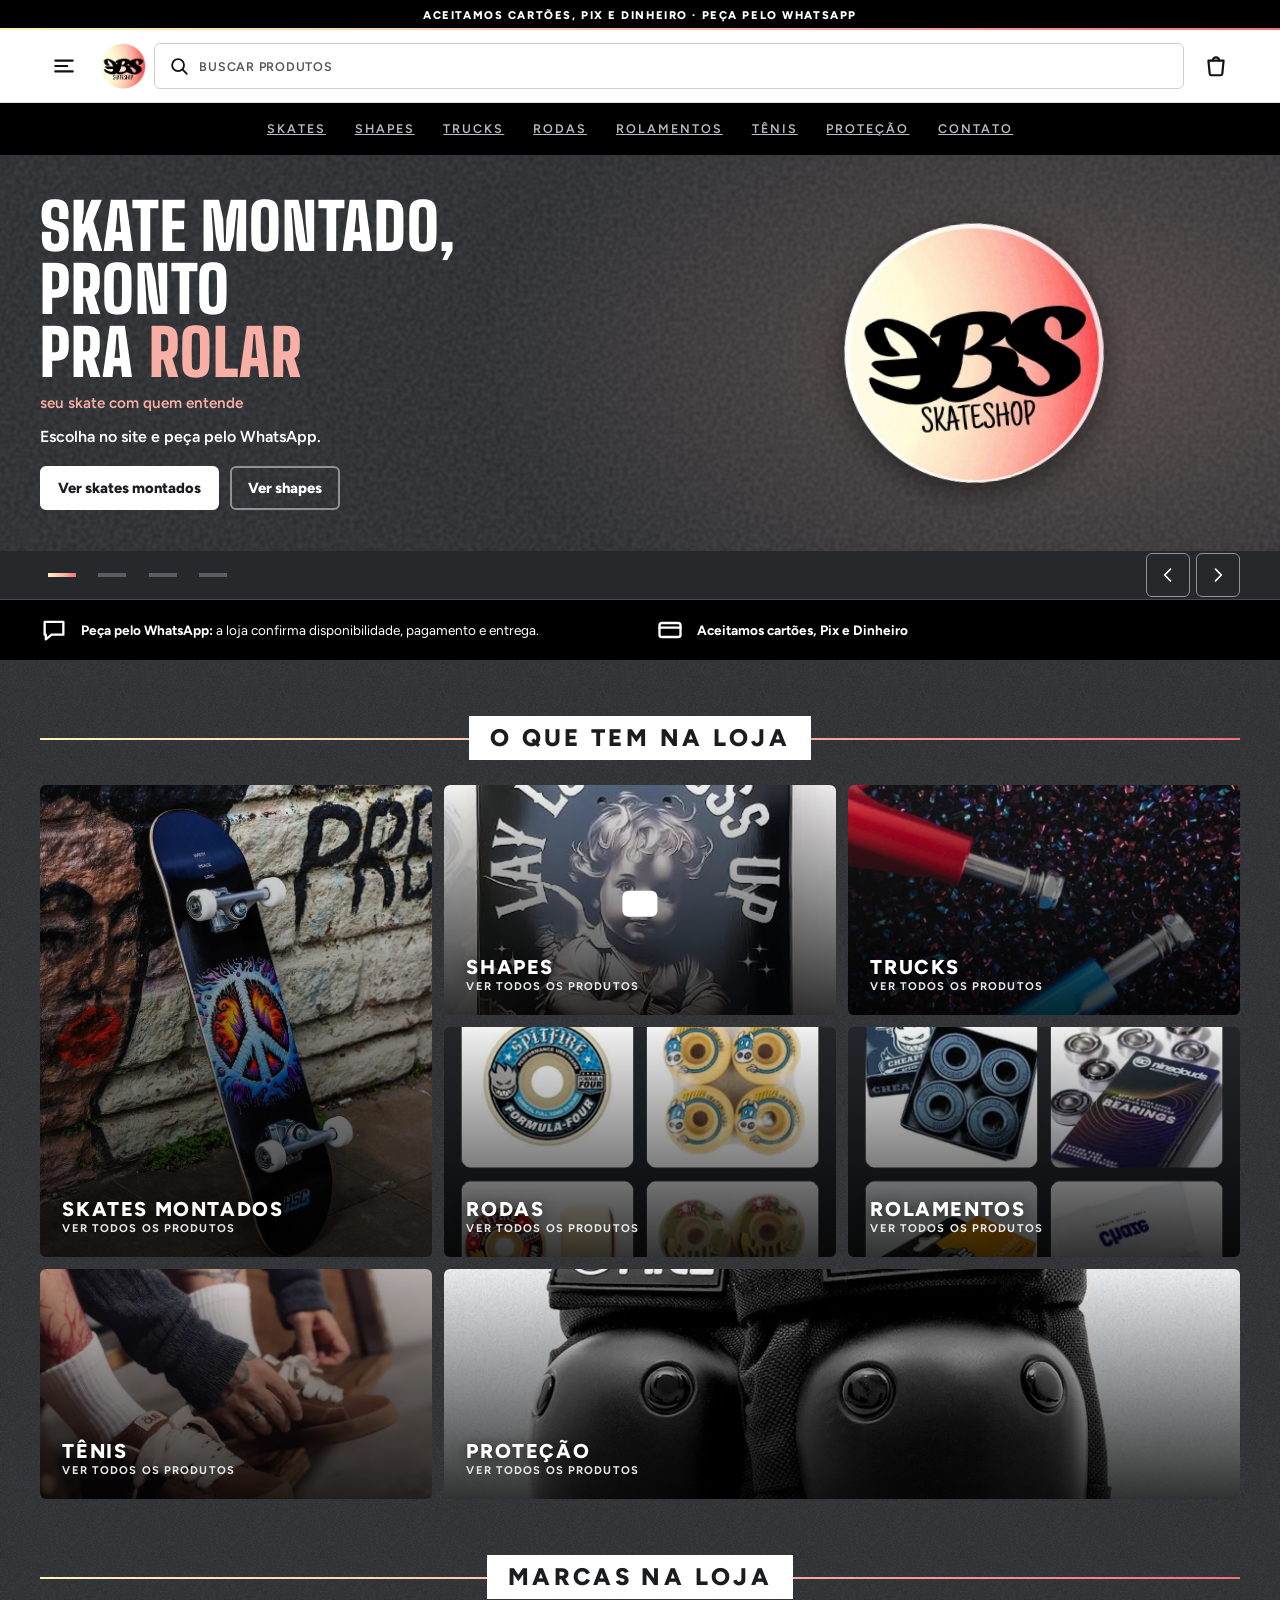
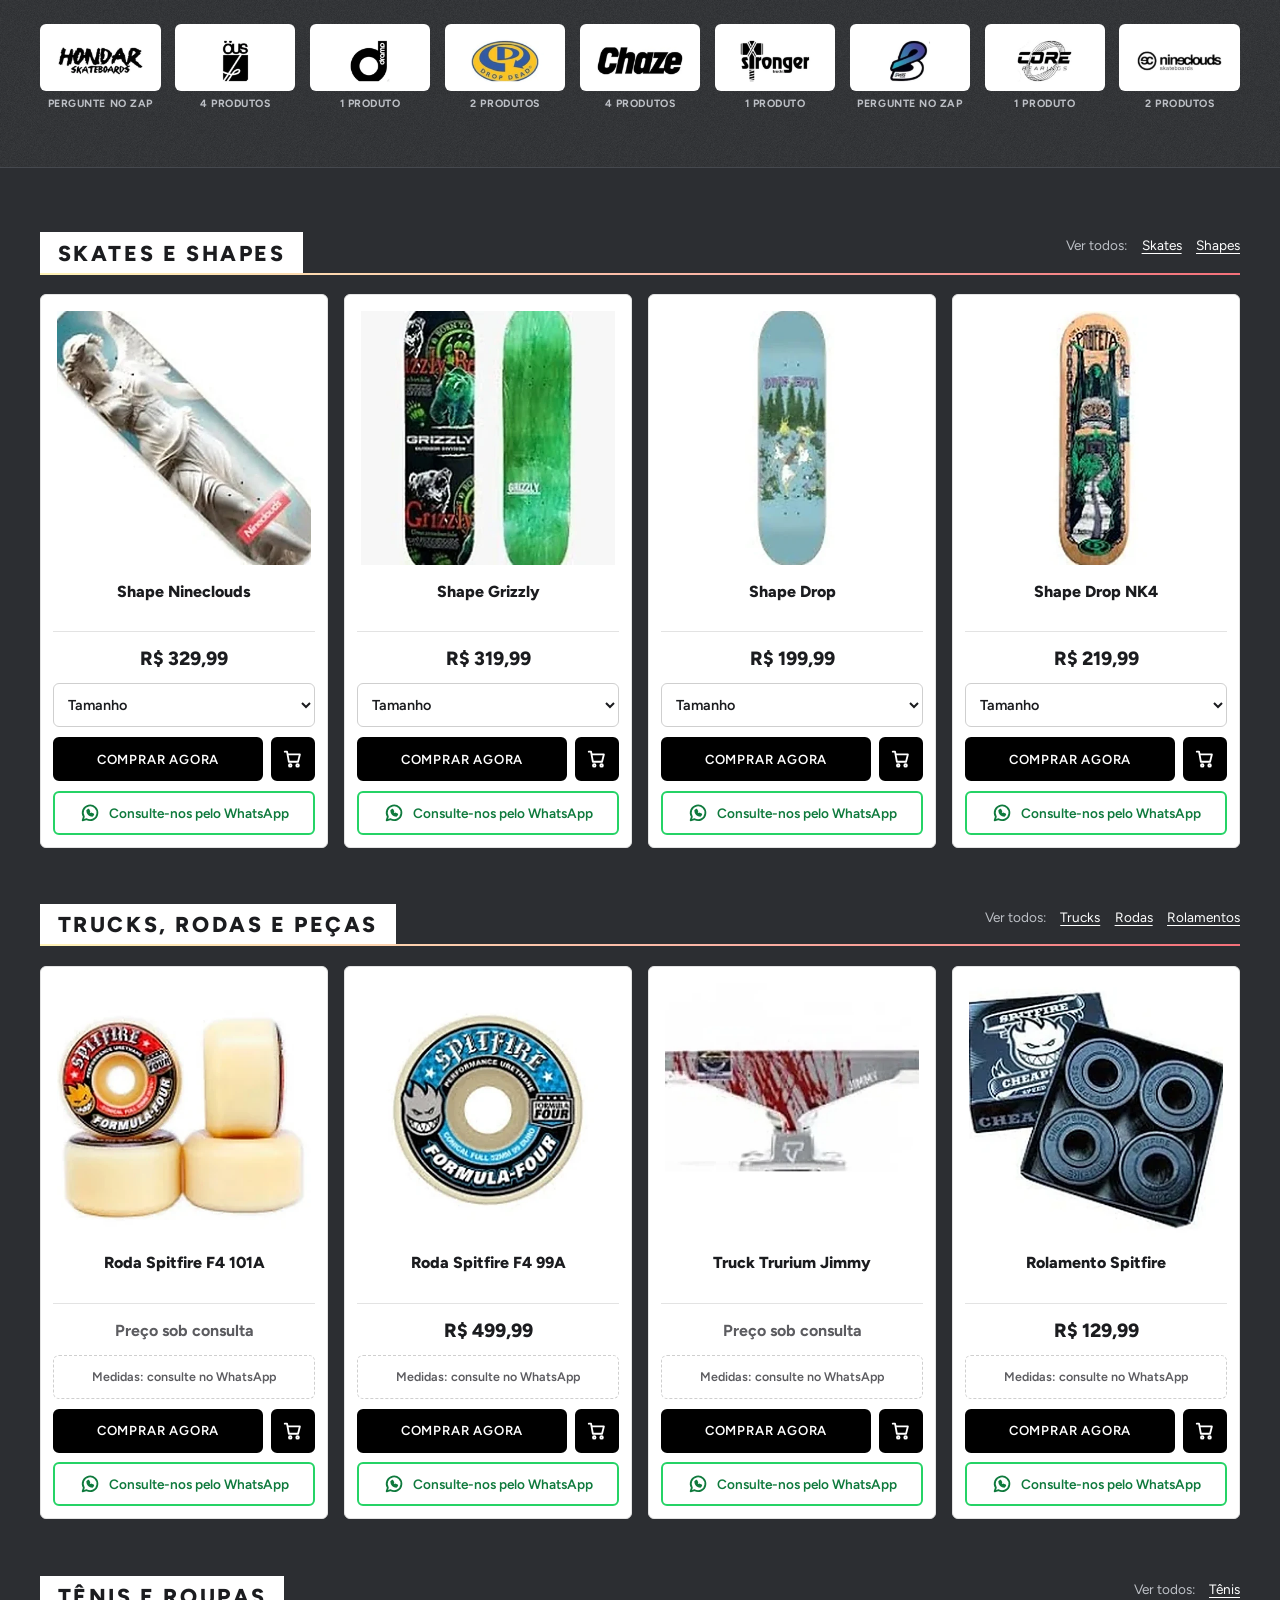
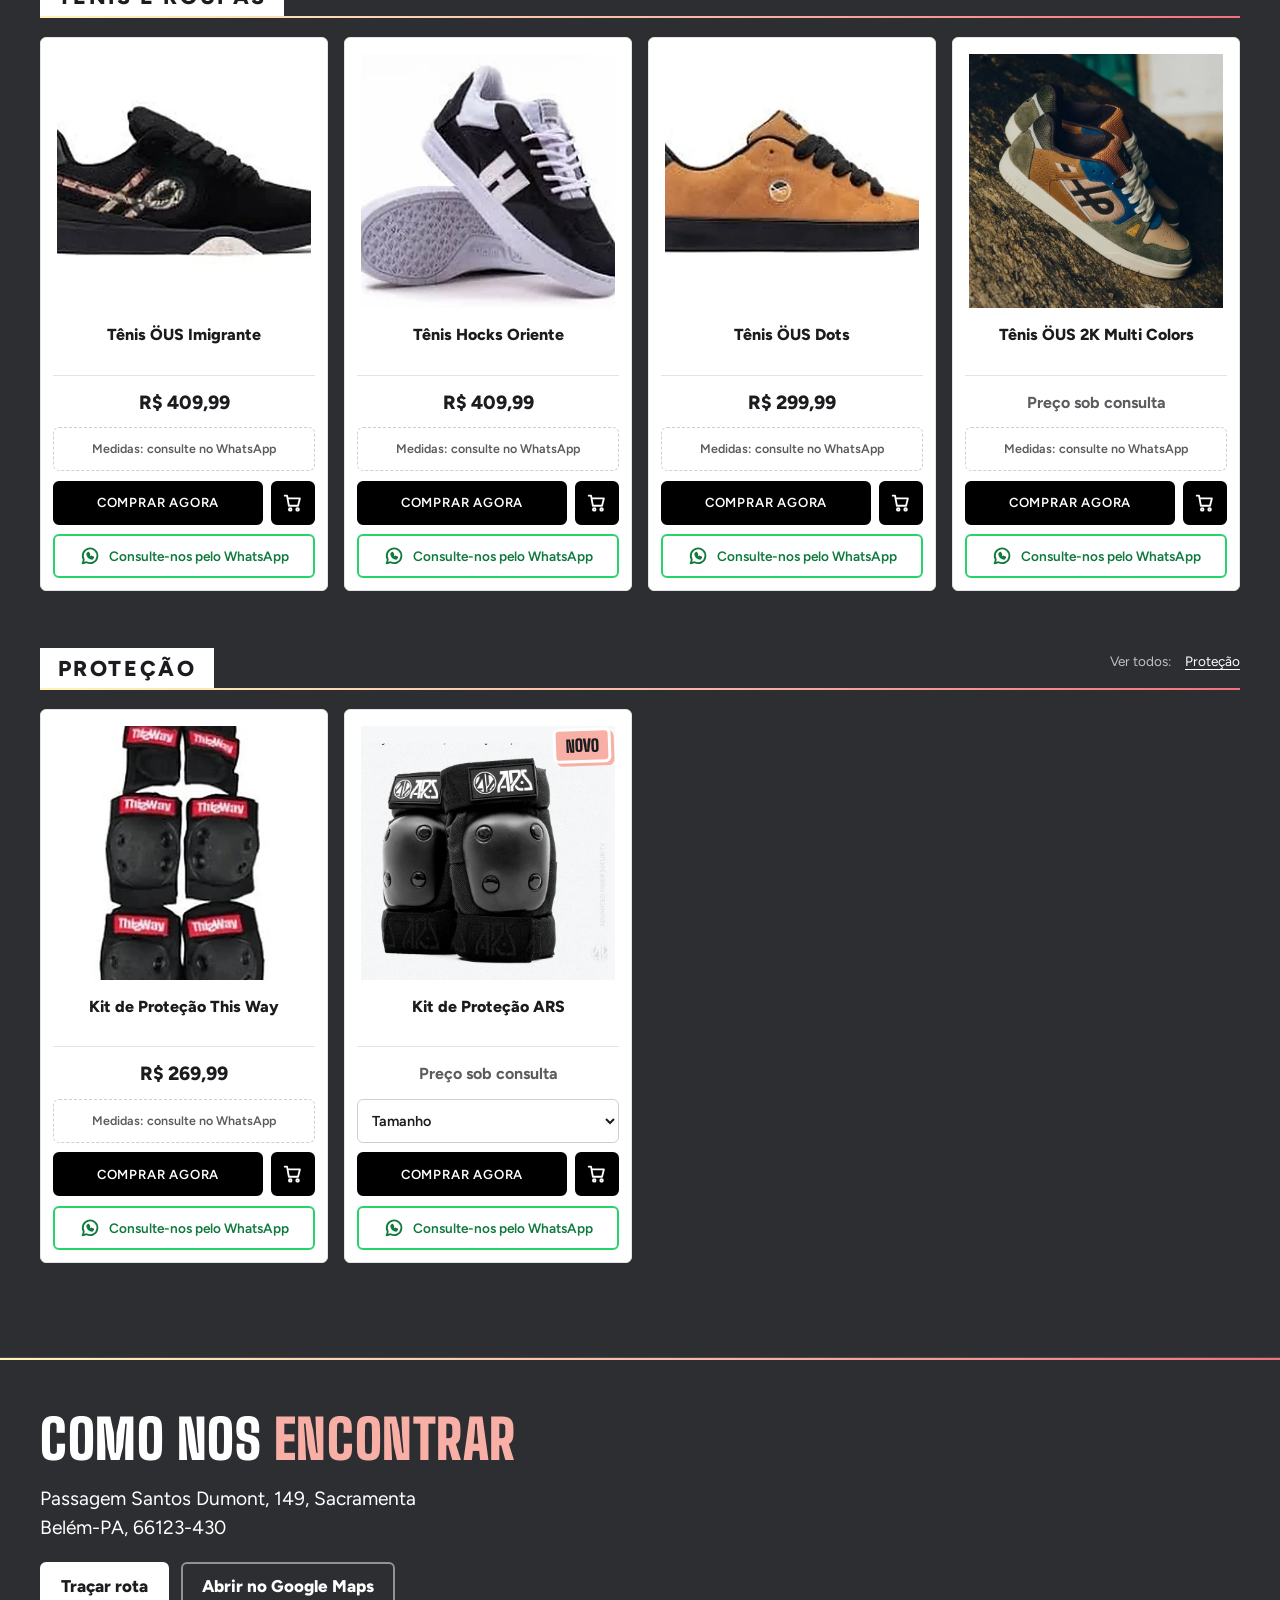
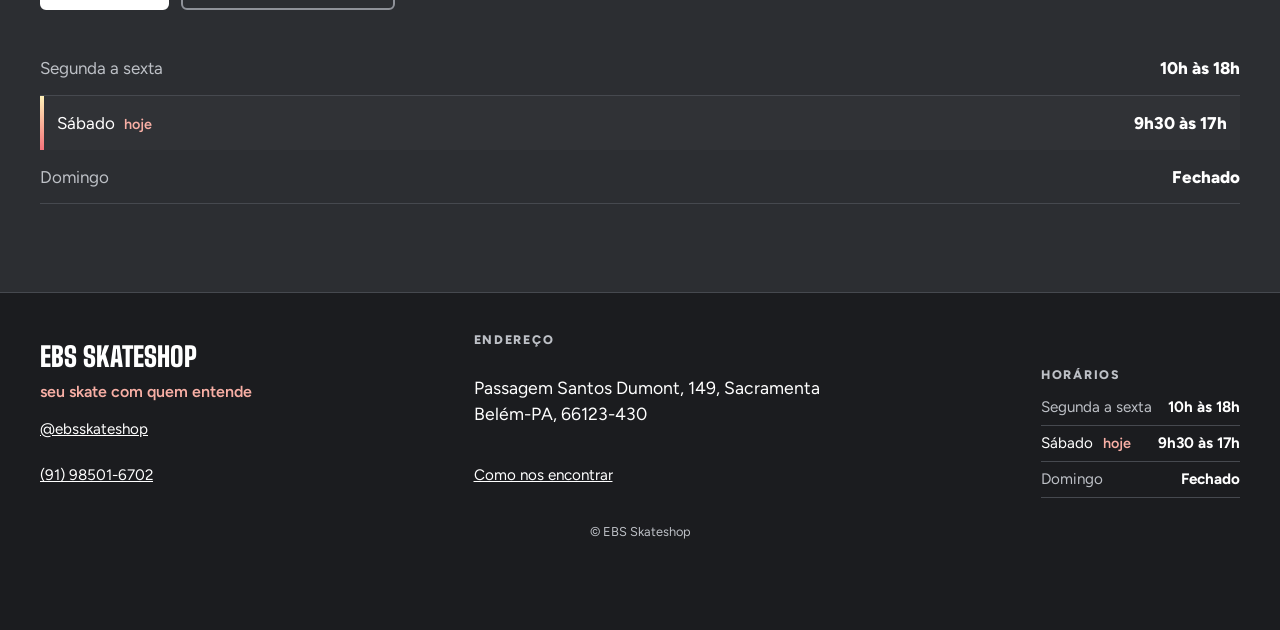
<file: index.html>
<!doctype html>
<html lang="pt-BR">
<head>
<meta charset="utf-8">
<meta name="viewport" content="width=device-width, initial-scale=1, viewport-fit=cover">
<meta name="theme-color" content="#26282B">
<link rel="icon" type="image/png" href="images/favicon.png">
<meta property="og:type" content="website">
<meta property="og:locale" content="pt_BR">
<meta property="og:site_name" content="EBS Skateshop">
<meta property="og:title" content="EBS Skateshop | Seu skate com quem entende">
<meta property="og:description" content="Skateshop da galera: skates montados, shapes, trucks, rodas, tênis, roupas e proteção. Escolha no site e peça pelo WhatsApp. Sacramenta, Belém-PA.">
  <meta property="og:image" content="https://ebs-skateshop.pages.dev/images/site/capa-link.png">
<meta property="og:image:type" content="image/png">
<meta property="og:image:width" content="1200">
<meta property="og:image:height" content="630">
<meta name="twitter:card" content="summary_large_image">
<meta name="twitter:image" content="https://ebs-skateshop.pages.dev/images/site/capa-link.png">
<script type="application/ld+json">{"@context":"https://schema.org","@type":"SportingGoodsStore","name":"EBS Skateshop","telephone":"+55 91 98501-6702","description":"Skateshop da galera: skates montados, shapes, trucks, rodas, tênis, roupas e proteção.","openingHoursSpecification":[{"@type":"OpeningHoursSpecification","dayOfWeek":["Monday","Tuesday","Wednesday","Thursday","Friday"],"opens":"10:00","closes":"18:00"},{"@type":"OpeningHoursSpecification","dayOfWeek":"Saturday","opens":"09:30","closes":"17:00"}],"address":{"@type":"PostalAddress","streetAddress":"Passagem Santos Dumont, 149","addressLocality":"Belém","addressRegion":"PA","postalCode":"66123-430","addressCountry":"BR"},"sameAs":["https://instagram.com/ebsskateshop"]}</script>
<title>EBS Skateshop | Seu skate com quem entende</title>
<meta name="description" content="Skateshop da galera: skates montados, shapes, trucks, rodas, tênis, roupas e proteção. Escolha no site e peça pelo WhatsApp. Sacramenta, Belém-PA.">
<link rel="preconnect" href="https://fonts.googleapis.com">
<link rel="preconnect" href="https://fonts.gstatic.com" crossorigin>
<link href="https://fonts.googleapis.com/css2?family=Big+Shoulders+Display:wght@800;900&family=Figtree:wght@400;600;800&display=swap" rel="stylesheet">
<link rel="stylesheet" href="css/style.css">
</head>
<body>
<svg width="0" height="0" style="position:absolute" aria-hidden="true" focusable="false"><defs><linearGradient id="gAcc" x1="0" y1="0" x2="1" y2="1"><stop offset="0" stop-color="#FFF3B8"/><stop offset=".55" stop-color="#FBB6A6"/><stop offset="1" stop-color="#F5707A"/></linearGradient></defs></svg>

<div class="faixa" data-txt="faixa">Aceitamos cartões</div>
<header>
  <div class="wrap bar">
    <a href="#/" class="logo" aria-label="EBS Skateshop, início"><img class="logo-img" alt="" width="48" height="48"></a>
    <button class="busca-campo" id="abrir-busca" aria-label="Buscar produtos">
      <svg viewBox="0 0 24 24" fill="none" stroke="currentColor" stroke-width="2" stroke-linecap="round" aria-hidden="true"><circle cx="11" cy="11" r="6.5"/><path d="M16 16l4.5 4.5"/></svg><span>Buscar<b class="so-grande" style="font-weight:inherit"> produtos</b></span>
    </button>
    <button class="icon-btn" id="abrir-carrinho" aria-label="Abrir carrinho">
      <svg viewBox="0 0 24 24" fill="none" stroke="currentColor" stroke-width="2" stroke-linecap="round" stroke-linejoin="round"><path d="M5 7h14l-1.2 12.2a1.5 1.5 0 0 1-1.5 1.3H7.7a1.5 1.5 0 0 1-1.5-1.3L5 7z"/><path d="M9 7a3 3 0 0 1 6 0"/></svg>
      <span class="badge" id="contador" hidden>0</span>
    </button>
    <button class="icon-btn" id="abrir-menu" aria-label="Abrir menu" aria-expanded="false" aria-controls="menu">
      <svg viewBox="0 0 24 24" fill="none" stroke="currentColor" stroke-width="2" stroke-linecap="round"><path d="M4 7h16M4 12h11M4 17h16"/></svg>
    </button>
  </div>
</header>
<nav class="nav-inline" id="nav-inline" aria-label="Categorias"></nav>

<div class="scrim" id="scrim"></div>

<aside class="sheet" id="menu" aria-label="Categorias" aria-hidden="true" inert>
  <div class="sheet-head">
    <strong>Categorias</strong>
    <button class="icon-btn" id="fechar-menu" aria-label="Fechar menu">
      <svg viewBox="0 0 24 24" width="26" height="26" fill="none" stroke="currentColor" stroke-width="2" stroke-linecap="round"><path d="M6 6l12 12M18 6L6 18"/></svg>
    </button>
  </div>
  <nav class="menu" id="menu-nav"></nav>
  <p class="sheet-foot slogan-mini" data-txt="slogan">seu skate com quem entende</p>
</aside>

<aside class="sheet right" id="carrinho" aria-label="Carrinho" aria-hidden="true" inert>
  <div class="sheet-head">
    <strong>Carrinho</strong>
    <button class="icon-btn" id="fechar-carrinho" aria-label="Fechar carrinho">
      <svg viewBox="0 0 24 24" width="26" height="26" fill="none" stroke="currentColor" stroke-width="2" stroke-linecap="round"><path d="M6 6l12 12M18 6L6 18"/></svg>
    </button>
  </div>
  <div class="cart-body" id="lista-carrinho"></div>
  <div class="sheet-cta" id="cta-carrinho" hidden>
    <div class="cart-total"><span>Total estimado</span><span id="total">R$ 0,00</span></div>
    <p class="note" id="nota-total"></p>
    <button class="btn btn-red" id="enviar-pedido">Enviar pedido pelo WhatsApp</button>
    <p class="note">Você confirma disponibilidade, pagamento e entrega direto com a loja.</p>
  </div>
</aside>

<div class="busca" id="busca" role="dialog" aria-label="Buscar produtos" aria-hidden="true" inert>
  <div class="busca-bar">
    <input id="busca-input" type="search" placeholder="Buscar: shape, truck, tênis..." autocomplete="off" aria-label="Buscar produtos">
    <button class="icon-btn" id="fechar-busca" aria-label="Fechar busca">
      <svg viewBox="0 0 24 24" width="26" height="26" fill="none" stroke="currentColor" stroke-width="2" stroke-linecap="round"><path d="M6 6l12 12M18 6L6 18"/></svg>
    </button>
  </div>
  <div class="busca-corpo" id="busca-corpo"></div>
</div>

<main>
  <noscript><p style="padding:2rem 1rem;text-align:center">Este site precisa de JavaScript. Abra o arquivo em um navegador comum (Chrome ou Firefox).</p></noscript>

  <div class="view" id="v-home">
    <section class="carrossel" aria-roledescription="carrossel" aria-label="Destaques da loja">
      <div class="slides" id="slides"></div>
      <div class="car-ctrl">
        <div class="wrap">
          <div class="dots" id="dots"></div>
          <div class="arrows">
            <button id="car-ant" aria-label="Slide anterior"><svg viewBox="0 0 24 24" fill="none" stroke="currentColor" stroke-width="2" stroke-linecap="round" stroke-linejoin="round"><path d="M15 5l-7 7 7 7"/></svg></button>
            <button id="car-prox" aria-label="Próximo slide"><svg viewBox="0 0 24 24" fill="none" stroke="currentColor" stroke-width="2" stroke-linecap="round" stroke-linejoin="round"><path d="M9 5l7 7-7 7"/></svg></button>
          </div>
        </div>
      </div>
    </section>

    <div class="info-faixa"><div class="wrap" id="info-faixa"></div></div>

    <section>
      <div class="wrap">
        <div class="sec-head">
          <h2 data-txt="tituloCategorias">O que tem na loja</h2>
          <p>Escolhe, bota no carrinho e fecha pelo zap.</p>
          <i class="ebs-mark" aria-hidden="true"></i>
        </div>
        <div class="tiles" id="tiles"></div>
      </div>
    </section>

    <section style="padding-top:0" id="sec-marcas">
      <div class="wrap">
        <div class="sec-head"><h2 data-txt="tituloMarcas">Marcas na loja</h2></div>
        <div class="marcas-grid" id="marcas-lista"></div>
      </div>
    </section>

    <section class="claro" id="sec-prat" hidden>
      <div class="wrap" id="prateleiras"></div>
    </section>

    <section class="quinta" id="sec-quinta" hidden>
      <div class="wrap">
        <div class="prat-head"><h2>Quinta da <span class="marca">Oferta</span></h2><b class="selo">Toda quinta</b></div>
        <p class="quinta-txt">Toda quinta, um produto entra em super oferta.</p>
        <div class="grid-prat" id="trilho-quinta"></div>
        <div class="ctas-row" style="margin-top:1.5rem"><a class="btn btn-red" href="#/promocoes">Ver todas as ofertas</a></div>
      </div>
    </section>
  </div>

  <div class="view" id="v-catalogo" hidden>
    <section>
      <div class="wrap">
        <p class="breadcrumb"><a href="#/">Início</a> / <span id="bc-atual"></span></p>
        <h1 class="page-title" id="titulo-catalogo"></h1>
        <div class="subcats" id="subcats"></div>
        <div class="grid" id="grid-produtos"></div>
      </div>
    </section>
  </div>

  <div class="view" id="v-produto" hidden>
    <section>
      <div class="wrap" id="produto-conteudo"></div>
    </section>
  </div>

  <div class="view" id="v-contato" hidden>
    <section>
      <div class="wrap loja">
        <div>
          <p class="breadcrumb"><a href="#/">Início</a> / Contato</p>
          <h1 class="page-title">Vem pra <span class="marca">loja</span></h1>
          <address data-end></address>
          <div class="ctas-row">
            <a class="btn btn-red" data-maps href="#" target="_blank" rel="noopener noreferrer">Abrir no Google Maps</a>
            <a class="btn btn-linha" data-fone href="#" target="_blank" rel="noopener noreferrer"></a>
          </div>
        </div>
        <div>
          <div class="fachada-ph" data-fachada><svg viewBox="0 0 24 24" fill="none" stroke="currentColor" stroke-width="2" stroke-linecap="round" stroke-linejoin="round" aria-hidden="true"><path d="M12 21s-6.5-5.6-6.5-11a6.5 6.5 0 0 1 13 0c0 5.4-6.5 11-6.5 11z"/><circle cx="12" cy="10" r="2.4"/></svg><mark class="pend">foto da fachada a enviar</mark></div>
          <h3 class="horarios-t">Horários</h3>
          <dl data-horarios></dl>
        </div>
      </div>
    </section>
  </div>
</main>

<section id="encontrar" aria-labelledby="encontrar-titulo">
  <div class="wrap">
    <div>
      <h2 id="encontrar-titulo">Como nos <span class="marca">encontrar</span></h2>
      <address data-end></address>
      <div class="ctas-row">
        <a class="btn btn-red" data-rota href="#" target="_blank" rel="noopener noreferrer">Traçar rota</a>
        <a class="btn btn-linha" data-maps href="#" target="_blank" rel="noopener noreferrer">Abrir no Google Maps</a>
      </div>
      <dl data-horarios></dl>
    </div>
    <div>
      <a class="mapa-cartao" data-maps href="#" target="_blank" rel="noopener noreferrer" aria-label="Ver a EBS Skateshop no mapa (abre o Google Maps)">
        <div class="fachada-ph" data-fachada><svg viewBox="0 0 24 24" fill="none" stroke="currentColor" stroke-width="2" stroke-linecap="round" stroke-linejoin="round" aria-hidden="true"><path d="M12 21s-6.5-5.6-6.5-11a6.5 6.5 0 0 1 13 0c0 5.4-6.5 11-6.5 11z"/><circle cx="12" cy="10" r="2.4"/></svg><mark class="pend">foto da fachada a enviar</mark></div>
        <span class="btn btn-red">Ver no mapa</span>
      </a>
    </div>
  </div>
</section>

<footer>
  <div class="wrap rodape">
    <div>
      <strong class="rod-nome">EBS Skateshop</strong>
      <span class="slogan-mini" data-txt="slogan">seu skate com quem entende</span>
      <a href="https://instagram.com/ebsskateshop" target="_blank" rel="noopener noreferrer">@ebsskateshop</a>
      <a data-fone href="#" target="_blank" rel="noopener noreferrer"></a>
    </div>
    <div>
      <h3>Endereço</h3>
      <address data-end></address>
      <a href="#encontrar" data-acao="enc">Como nos encontrar</a>
    </div>
    <div>
      <h3>Horários</h3>
      <dl data-horarios class="rod-horas"></dl>
    </div>
  </div>
  <p class="rod-copy">© EBS Skateshop</p>
</footer>

<a class="zap-fixo" data-zap="Fala, EBS!" href="#" target="_blank" rel="noopener noreferrer" aria-label="Falar no WhatsApp">
  <svg viewBox="0 0 24 24" fill="none" stroke="currentColor" stroke-width="2" stroke-linejoin="round" aria-hidden="true"><path d="M4 5h16v11H10l-5 4v-4H4z"/><path d="M8.5 9.5h7M8.5 12.5h4.5" stroke-linecap="round"/></svg>
</a>

<div class="toast" id="toast" role="status" aria-live="polite"></div>

<script src="js/dados.js"></script>
<script src="js/app.js"></script>
</body>
</html>
</file>
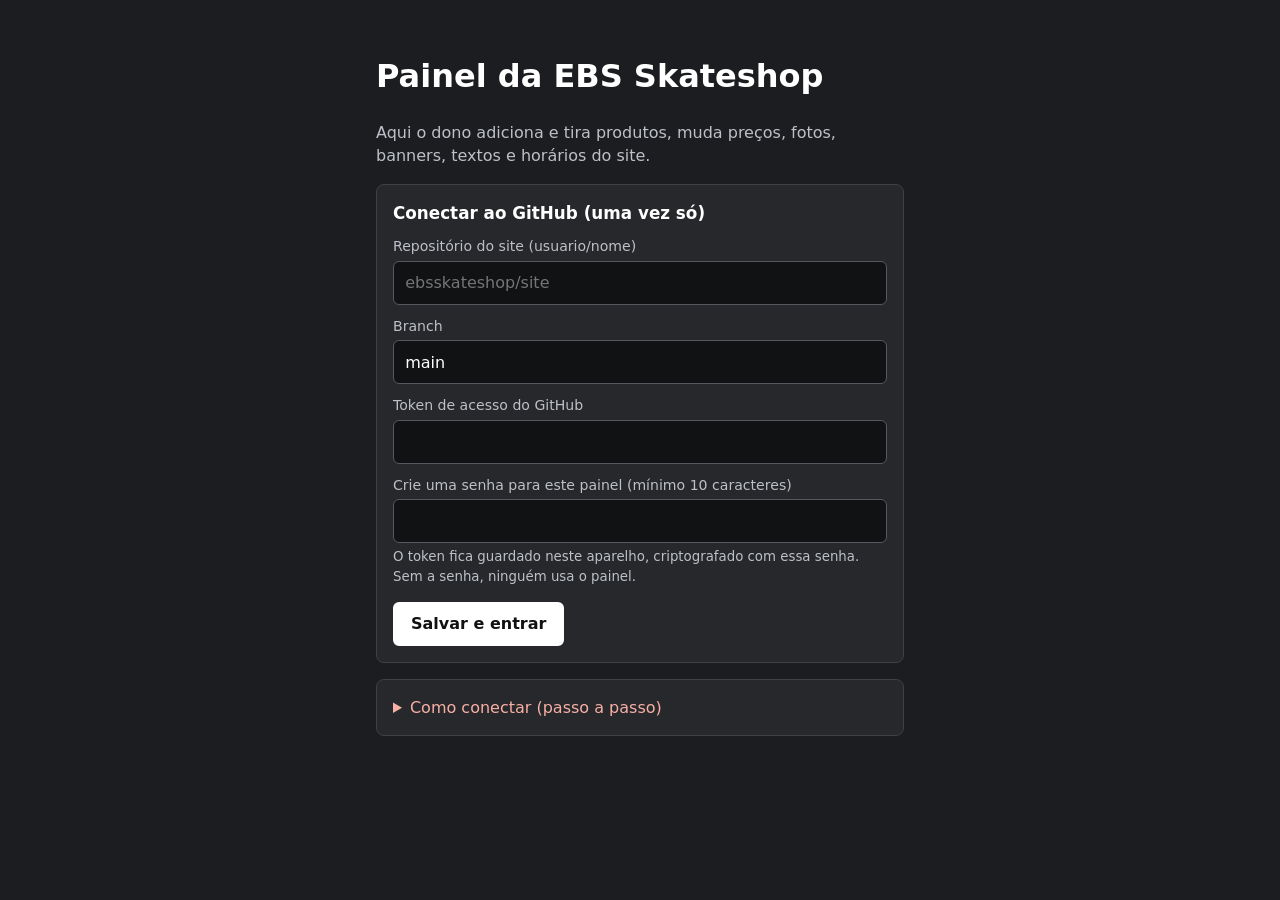
<file: painel-ebs-51nahou3.html>
<!doctype html>
<html lang="pt-BR">
<head>
<meta charset="utf-8">
<meta name="viewport" content="width=device-width, initial-scale=1">
<meta name="robots" content="noindex, nofollow">
<title>Painel | EBS Skateshop</title>
<style>
:root{--bg:#1c1d20;--pn:#26282b;--ln:#3d4045;--tx:#fff;--mu:#bdc0c6;--ac:#F8AFA5;--rd:#ff7b7b}
*{box-sizing:border-box}body{margin:0;background:var(--bg);color:var(--tx);font:16px/1.45 system-ui,-apple-system,"Segoe UI",Roboto,sans-serif}
button,input,select,textarea{font:inherit}
.wrap{max-width:980px;margin:0 auto;padding:0 1rem}
header{position:sticky;top:0;z-index:5;background:#111214;border-bottom:1px solid var(--ln)}
header .wrap{display:flex;gap:.6rem;align-items:center;flex-wrap:wrap;padding-block:.7rem}
header h1{font-size:1.1rem;margin:0 auto 0 0}
.tabs{display:flex;gap:.3rem;overflow-x:auto;padding:.6rem 0}
.tab{background:none;border:0;color:var(--mu);padding:.6rem .9rem;min-height:44px;border-radius:6px;cursor:pointer;white-space:nowrap}
.tab[aria-current=true]{background:#fff;color:#111;font-weight:700}
.b{min-height:44px;padding:0 1rem;border-radius:6px;border:2px solid #fff;background:#fff;color:#111;font-weight:700;cursor:pointer}
.b.s{background:none;color:#fff;border-color:#6a6e75}.b.p{background:var(--ac);border-color:var(--ac)}.b.d{background:none;color:var(--rd);border-color:var(--rd)}
.b.sm{min-height:36px;padding:0 .7rem;font-size:.9rem}.b:disabled{opacity:.5;cursor:default}
.card{background:var(--pn);border:1px solid var(--ln);border-radius:8px;padding:1rem;margin:0 0 1rem}
h2{font-size:1.25rem;margin:1.2rem 0 .8rem}h3{font-size:1.05rem;margin:0 0 .6rem}
label{display:block;font-size:.88rem;color:var(--mu);margin:.7rem 0 .25rem}
input[type=text],input[type=number],input[type=search],input[type=password],select,textarea{width:100%;min-height:44px;padding:.5rem .7rem;background:#111214;color:#fff;border:1px solid #55595f;border-radius:6px}
textarea{min-height:90px}input[type=color]{width:64px;height:44px;border:1px solid #55595f;border-radius:6px;background:#111214;padding:2px}
input[type=checkbox]{width:22px;height:22px;accent-color:var(--ac);vertical-align:middle}.ck{display:flex;align-items:center;gap:.6rem;color:#fff;font-size:1rem;margin:.7rem 0}
.row{display:flex;gap:.6rem;flex-wrap:wrap;align-items:center}.row>*{flex:1 1 150px}.row>.b{flex:0 0 auto}
.item{display:flex;gap:.8rem;align-items:center;padding:.6rem;border:1px solid var(--ln);border-radius:8px;margin:.5rem 0;background:#202225}
.item img{width:56px;height:56px;object-fit:contain;background:#fff;border-radius:6px;flex:none}.item .sem{width:56px;height:56px;border-radius:6px;background:#333;flex:none}
.item .t{flex:1;min-width:0}.item .t b{display:block;overflow:hidden;text-overflow:ellipsis}.item small{color:var(--mu)}
.tag{display:inline-block;background:var(--ac);color:#111;border-radius:4px;padding:0 .4rem;font-size:.75rem;font-weight:700;margin-left:.3rem}
.thumb{max-width:220px;max-height:160px;background:#fff;border-radius:6px;display:block;margin:.4rem 0;object-fit:contain}
.aviso{background:#3a2f1c;border:1px solid #8a6d2f;border-radius:8px;padding:.7rem 1rem;margin:.8rem 0;color:#ffe3a3}
.ok{background:#1d3324;border:1px solid #2f7a49;color:#bff0cf}.err{background:#3a1f1f;border-color:#8a2f2f;color:#ffc9c9}
.mu{color:var(--mu)}small.mu{display:block;margin-top:.25rem}
.dias{display:flex;gap:.3rem;flex-wrap:wrap}.dias label{margin:0;display:flex;gap:.25rem;align-items:center;color:#fff;border:1px solid #55595f;border-radius:6px;padding:.3rem .5rem}
details{margin:.6rem 0}summary{cursor:pointer;color:var(--ac)}ol{padding-left:1.2rem}pre{white-space:pre-wrap;background:#111214;padding:.6rem;border-radius:6px}
#log{white-space:pre-wrap;font-size:.9rem}
</style>
</head>
<body>
<div id="app"></div>
<script src="js/dados.js"></script>
<script>
"use strict";
const $ = s => document.querySelector(s);
const e = s => String(s ?? "").replace(/[&<>"']/g, c => ({ "&": "&amp;", "<": "&lt;", ">": "&gt;", '"': "&quot;", "'": "&#39;" }[c]));
const clone = o => JSON.parse(JSON.stringify(o));
const LS = "ebs-admin", LSC = "ebs-admin-cfg", enc = new TextEncoder();
let dados, imgs = {}, enviadas = [], publicado = "", cfg = null, aba = "produtos", ed = null, edI = -1, edModo = "padrao", busca = "", filtroCat = "", msgs = [], ocupado = false;
const TEMA_PADRAO = { acc: "#F8AFA5", fundo: "#26282B", cartao: "#303236" };
const TEMAS_SLIDE = [["s-asfalto", "Grafite com brilho"], ["s-creme", "Cinza médio"], ["s-vinho", "Quase preto"], ["s-grafite", "Grafite claro"], ["s-vermelho", "Preto"]];
const DIAS = ["Dom", "Seg", "Ter", "Qua", "Qui", "Sex", "Sáb"];

/* ---------- utilidades ---------- */
const slug = t => String(t).normalize("NFD").replace(/[\u0300-\u036f]/g, "").toLowerCase().replace(/[^a-z0-9]+/g, "-").replace(/^-+|-+$/g, "") || "item";
const unico = (base, usados) => { let s = base, n = 2; while (usados.includes(s)) s = base + "-" + n++; return s; };
const b64 = u8 => { let s = ""; for (let i = 0; i < u8.length; i += 8192) s += String.fromCharCode(...u8.subarray(i, i + 8192)); return btoa(s); };
const unb64 = s => Uint8Array.from(atob(s), c => c.charCodeAt(0));
const gerarDadosJs = d => "/* Dados do site: gerado e editado pelo painel (painel do dono). Pode ser editado à mão, mas mantenha o formato. */\nwindow.DADOS = " + JSON.stringify(d, null, 1) + ";\n";
const lerDadosJs = t => JSON.parse(t.match(/window\.DADOS\s*=\s*([\s\S]*?);\s*$/)[1]);
const cat = s => dados.categorias.find(c => c.slug === s);
const src = p => imgs[p] || p;
const brl = n => n == null ? "Consultar" : n.toLocaleString("pt-BR", { style: "currency", currency: "BRL" });
const sujo = () => JSON.stringify(dados) !== publicado;
function salvarEstado() { try { localStorage.setItem(LS, JSON.stringify({ dados, imgs, enviadas })); } catch (_) { aviso("A memória do navegador encheu. Publique para liberar espaço."); } }
const msgsHtml = () => msgs.slice(-4).map(m => `<div class="aviso ${m.tipo}">${e(m.t)}</div>`).join("");
function aviso(t, tipo = "") { msgs.push({ t, tipo }); const l = $("#msgs"); if (l) l.innerHTML = msgsHtml(); }
function getK(p) { let o = p.startsWith("ed.") ? ed : dados; for (const k of (p.startsWith("ed.") ? p.slice(3) : p).split(".")) { if (o == null) return undefined; o = o[k]; } return o; }
function setK(p, v) { let o = p.startsWith("ed.") ? ed : dados; const ks = (p.startsWith("ed.") ? p.slice(3) : p).split("."), ult = ks.pop(); for (const k of ks) o = o[k]; if (v === undefined) delete o[ult]; else o[ult] = v; }

/* ---------- criptografia da conexão (token guardado com a senha do dono) ---------- */
async function chave(senha, salt) { const k = await crypto.subtle.importKey("raw", enc.encode(senha), "PBKDF2", false, ["deriveKey"]); return crypto.subtle.deriveKey({ name: "PBKDF2", salt, iterations: 150000, hash: "SHA-256" }, k, { name: "AES-GCM", length: 256 }, false, ["encrypt", "decrypt"]); }
async function cifrar(txt, senha) { const salt = crypto.getRandomValues(new Uint8Array(16)), iv = crypto.getRandomValues(new Uint8Array(12)); const ct = new Uint8Array(await crypto.subtle.encrypt({ name: "AES-GCM", iv }, await chave(senha, salt), enc.encode(txt))); return { salt: b64(salt), iv: b64(iv), ct: b64(ct) }; }
async function decifrar(o, senha) { const r = await crypto.subtle.decrypt({ name: "AES-GCM", iv: unb64(o.iv) }, await chave(senha, unb64(o.salt)), unb64(o.ct)); return new TextDecoder().decode(r); }

/* ---------- GitHub ---------- */
const gh = (caminho, opt = {}) => fetch(`https://api.github.com/repos/${cfg.repo}/contents/${caminho}` + (opt.method === "PUT" ? "" : `?ref=${encodeURIComponent(cfg.branch)}`), { ...opt, headers: { Authorization: `Bearer ${cfg.token}`, Accept: "application/vnd.github+json", "Content-Type": "application/json" } });
async function erroGh(r) { let m = ""; try { m = (await r.json()).message; } catch (_) {} return r.status === 401 ? "Token inválido ou vencido (401)." : r.status === 403 || r.status === 404 ? `Sem permissão ou repositório não encontrado (${r.status}). Confira o nome do repositório e as permissões do token.` : `Erro do GitHub (${r.status}) ${m}`; }
async function lerRemoto(caminho) { const r = await gh(caminho); if (!r.ok) throw new Error(await erroGh(r)); const j = await r.json(); return new TextDecoder().decode(unb64(j.content.replace(/\s/g, ""))); }
async function gravar(caminho, base64, msg) {
  const r0 = await gh(caminho); let sha; if (r0.ok) sha = (await r0.json()).sha; else if (r0.status !== 404) throw new Error(await erroGh(r0));
  const r = await gh(caminho, { method: "PUT", body: JSON.stringify({ message: msg, content: base64, branch: cfg.branch, sha }) });
  if (!r.ok) throw new Error(await erroGh(r));
}

/* ---------- imagens ---------- */
async function lerImagem(file, max) {
  const bmp = await createImageBitmap(file), k = Math.min(1, max / Math.max(bmp.width, bmp.height));
  const c = document.createElement("canvas"); c.width = Math.round(bmp.width * k); c.height = Math.round(bmp.height * k);
  const x = c.getContext("2d"); x.fillStyle = "#fff"; x.fillRect(0, 0, c.width, c.height); x.drawImage(bmp, 0, 0, c.width, c.height);
  let url = c.toDataURL("image/webp", 0.86), ext = "webp"; if (!url.startsWith("data:image/webp")) { url = c.toDataURL("image/jpeg", 0.88); ext = "jpg"; }
  return { url, ext };
}

/* ---------- telas ---------- */
function telaLogin() {
  const salvo = localStorage.getItem(LSC);
  $("#app").innerHTML = `<div class="wrap" style="max-width:560px;padding-block:2rem"><h1>Painel da EBS Skateshop</h1>
  <p class="mu">Aqui o dono adiciona e tira produtos, muda preços, fotos, banners, textos e horários do site.</p><div id="msgs"></div>
  <div class="card">${salvo ? `<h3>Entrar</h3><label for="senha">Senha do painel</label><input id="senha" type="password" autocomplete="current-password"><div class="row" style="margin-top:1rem"><button class="b" data-a="entrar">Entrar</button><button class="b d" data-a="esquecer">Esquecer conexão</button></div>`
  : `<h3>Conectar ao GitHub (uma vez só)</h3><label for="repo">Repositório do site (usuario/nome)</label><input id="repo" type="text" placeholder="ebsskateshop/site">
  <label for="branch">Branch</label><input id="branch" type="text" value="main"><label for="token">Token de acesso do GitHub</label><input id="token" type="password" autocomplete="off">
  <label for="senha">Crie uma senha para este painel (mínimo 10 caracteres)</label><input id="senha" type="password" autocomplete="new-password"><small class="mu">O token fica guardado neste aparelho, criptografado com essa senha. Sem a senha, ninguém usa o painel.</small>
  <div class="row" style="margin-top:1rem"><button class="b" data-a="conectar">Salvar e entrar</button></div>`}
  </div>
  <details class="card"><summary>Como conectar (passo a passo)</summary><ol><li>Crie uma conta grátis em github.com e um repositório com os arquivos do site (o .zip entregue).</li>
  <li>No repositório: <b>Settings → Pages → Deploy from a branch → main / (root)</b>. O site fica em usuario.github.io/nome.</li>
  <li>Crie o token: <b>GitHub → Settings → Developer settings → Personal access tokens → Fine-grained tokens → Generate</b>. Em <i>Repository access</i> escolha só o repositório do site. Em <i>Permissions → Contents</i> marque <b>Read and write</b>.</li>
  <li>Volte aqui, preencha o nome do repositório, cole o token e crie uma senha.</li></ol></details></div>`;
}
function shell() {
  const abas = [["produtos", "Produtos"], ["categorias", "Categorias e marcas"], ["marcas", "Marcas na loja"], ["banners", "Banners"], ["loja", "Loja e textos"], ["imagens", "Imagens do site"], ["publicar", "Publicar"]];
  $("#app").innerHTML = `<header><div class="wrap"><h1>Painel EBS</h1><span id="status" class="mu"></span><button class="b s sm" data-a="previa">Ver prévia</button><button class="b p sm" data-a="ir-publicar">Publicar</button></div>
  <div class="wrap"><nav class="tabs">${abas.map(([k, t]) => `<button class="tab" data-a="aba" data-i="${k}" aria-current="${aba === k}">${t}</button>`).join("")}</nav></div></header>
  <main class="wrap" id="conteudo" style="padding-block:1rem 4rem"></main>`;
  render();
}
function mostrarStatus() { const s = $("#status"); if (s) s.textContent = (cfg ? "Conectado" : "Sem GitHub") + " · " + (sujo() ? "alterações não publicadas" : "tudo publicado"); }
const inp = (k, lab, o = {}) => { let v = getK(k); if (o.t === "lista") v = (v || []).join(", "); if (o.t === "linhas") v = (v || []).join("\n"); if (o.t === "num") v = v == null ? "" : String(v).replace(".", ",");
  const at = `data-k="${k}"${o.t ? ` data-t="${o.t}"` : ""}${o.r ? ' data-r="1"' : ""}`;
  return `<label>${lab}</label>` + (o.area ? `<textarea ${at}>${e(v ?? "")}</textarea>` : `<input type="${o.type || "text"}" ${at} value="${e(v ?? "")}" placeholder="${e(o.ph || "")}" ${o.type === "color" ? "" : ""}>`) + (o.dica ? `<small class="mu">${o.dica}</small>` : ""); };
const ck = (k, lab) => `<label class="ck"><input type="checkbox" data-k="${k}" ${getK(k) ? "checked" : ""}> ${lab}</label>`;
const foto = (k, pasta, max, lab, podeTirar = true) => { const v = getK(k); return `<label>${lab}</label>${v ? `<img class="thumb" src="${e(src(v))}" alt="">` : `<small class="mu">Sem foto.</small>`}<div class="row"><input type="file" accept="image/*" data-up="${k}" data-pasta="${pasta}" data-max="${max}">${v && podeTirar ? `<button class="b d sm" data-a="rmimg" data-k="${k}">Tirar foto</button>` : ""}</div>`; };

function render() {
  const c = $("#conteudo"); if (!c) return;
  c.innerHTML = { produtos: vProdutos, categorias: vCategorias, marcas: vMarcas, banners: vBanners, loja: vLoja, imagens: vImagens, publicar: vPublicar }[aba](); mostrarStatus();
}
function vProdutos() {
  if (ed) return formProduto();
  let L = dados.produtos.map((p, i) => ({ p, i })).filter(({ p }) => (!filtroCat || p.cat === filtroCat) && (!busca || p.nome.toLowerCase().includes(busca.toLowerCase())));
  return `<div class="row"><input type="search" id="busca" placeholder="Buscar produto" value="${e(busca)}"><select id="fcat"><option value="">Todas as categorias</option>${dados.categorias.map(c => `<option value="${c.slug}" ${filtroCat === c.slug ? "selected" : ""}>${e(c.nome)}</option>`).join("")}</select><button class="b p" data-a="novo">+ Novo produto</button></div>
  <p class="mu">${dados.produtos.length} produtos · ${dados.produtos.filter(p => p.promo).length} na Quinta da Oferta</p>` +
  (L.map(({ p, i }) => { const c = cat(p.cat); return `<div class="item">${p.img ? `<img src="${e(src(p.img))}" alt="">` : `<div class="sem"></div>`}<div class="t"><b>${e(p.nome)}${p.novo ? '<span class="tag">Novo</span>' : ""}${p.promo ? '<span class="tag">Oferta</span>' : ""}${p.img ? "" : '<span class="tag" style="background:#ffd84d">sem foto: não aparece</span>'}</b><small>${e(c ? c.nome : "?")} · ${brl(p.preco)}</small></div><button class="b s sm" data-a="editar" data-i="${i}">Editar</button><button class="b d sm" data-a="excluir" data-i="${i}">Excluir</button></div>`; }).join("") || `<p class="mu">Nenhum produto encontrado.</p>`);
}
function formProduto() {
  const c = cat(ed.cat), subs = c ? c.subs : [];
  return `<h2>${edI < 0 ? "Novo produto" : "Editar produto"}</h2><div class="card">${inp("ed.nome", "Nome do produto")}
  <div class="row"><div><label>Categoria</label><select data-k="ed.cat" data-r="1" data-limpa="sub">${dados.categorias.map(c => `<option value="${c.slug}" ${ed.cat === c.slug ? "selected" : ""}>${e(c.nome)}</option>`).join("")}</select></div>
  <div><label>Marca</label><select data-k="ed.sub" data-marca="1">${subs.map(s => `<option value="${s[0]}" ${ed.sub === s[0] ? "selected" : ""}>${e(s[1])}</option>`).join("")}<option value="__nova">+ Nova marca...</option></select></div></div>
  ${inp("ed.preco", "Preço (deixe vazio para \"consulte no WhatsApp\")", { t: "num", ph: "Ex.: 319,99" })}${inp("ed.desc", "Descrição curta (opcional)")}
  ${inp("ed.ficha", "Ficha técnica (uma linha por item, opcional)", { t: "linhas", area: 1 })}
  <label>Tamanhos</label><select id="modo" data-r="1"><option value="padrao" ${edModo === "padrao" ? "selected" : ""}>Padrão da categoria${c && c.tamanhos ? " (" + e(c.tamanhos.join(", ")) + ")" : " (sem tamanho)"}</option><option value="nenhum" ${edModo === "nenhum" ? "selected" : ""}>Sem seleção de tamanho</option><option value="custom" ${edModo === "custom" ? "selected" : ""}>Personalizado</option></select>
  ${edModo === "custom" ? inp("ed.tamanhos", "Tamanhos separados por vírgula", { t: "lista", ph: "P, M, G" }) : ""}
  ${ck("ed.novo", 'Mostrar selo "Novo"')}${ck("ed.promo", "Colocar na Quinta da Oferta")}${foto("ed.img", "produtos", 900, "Foto do produto")}
  <div class="row" style="margin-top:1rem"><button class="b p" data-a="salvarprod">Salvar produto</button><button class="b s" data-a="cancelar">Cancelar</button></div></div>`;
}
function vCategorias() {
  return `<div class="row"><p class="mu" style="flex:1">A ordem aqui é a ordem no site. Categoria sem produto fica escondida.</p><button class="b p" data-a="novacat">+ Nova categoria</button></div>` +
  dados.categorias.map((c, i) => { const n = dados.produtos.filter(p => p.cat === c.slug).length; return `<div class="card"><div class="row"><h3 style="flex:1">${e(c.nome)} <span class="mu">(${n} produtos)</span></h3><button class="b s sm" data-a="subir" data-i="${i}" data-l="categorias">↑</button><button class="b s sm" data-a="descer" data-i="${i}" data-l="categorias">↓</button><button class="b d sm" data-a="rmcat" data-i="${i}">Excluir</button></div>
  <div class="row"><div>${inp(`categorias.${i}.nome`, "Nome")}</div><div>${inp(`categorias.${i}.curto`, "Nome curto no menu (opcional)")}</div></div>
  ${inp(`categorias.${i}.tamanhos`, "Tamanhos padrão (separe por vírgula; vazio = sem seleção)", { t: "lista", ph: "Ex.: 8.0, 8.25, 8.5" })}
  ${foto(`categorias.${i}.capa`, "capas", 1000, "Foto da capa (aparece na página inicial)")}
  <label>Marcas desta categoria</label>${c.subs.map((s, j) => `<div class="row" style="margin:.3rem 0"><input type="text" data-k="categorias.${i}.subs.${j}.1" value="${e(s[1])}"><button class="b d sm" data-a="rmsub" data-i="${i}" data-j="${j}">Remover</button></div>`).join("")}<button class="b s sm" data-a="novasub" data-i="${i}">+ Marca</button></div>`; }).join("");
}
function vMarcas() {
  dados.marcas ||= [];
  return `<div class="row"><p class="mu" style="flex:1">Logos da seção "Marcas na loja". Em "palavras", escreva os nomes que aparecem nos produtos da marca (ex.: chaze). O cliente toca na marca e vê só esses produtos.</p><button class="b p" data-a="novamarca">+ Nova marca</button></div>` +
  dados.marcas.map((m, i) => `<div class="card"><div class="row"><h3 style="flex:1">${e(m.nome)}</h3><button class="b s sm" data-a="subir" data-i="${i}" data-l="marcas">↑</button><button class="b s sm" data-a="descer" data-i="${i}" data-l="marcas">↓</button><button class="b d sm" data-a="rmmarca" data-i="${i}">Excluir</button></div>
  ${inp(`marcas.${i}.nome`, "Nome da marca")}${inp(`marcas.${i}.palavras`, "Palavras que identificam os produtos (separe por vírgula)", { t: "lista", ph: "chaze" })}${foto(`marcas.${i}.img`, "marcas", 500, "Logo (de preferência com fundo branco)")}</div>`).join("");
}
function vBanners() {
  const dest = [["#/", "Página inicial"], ...dados.categorias.map(c => ["#/c/" + c.slug, "Categoria: " + c.nome]), ["#/promocoes", "Quinta da Oferta"], ["#/contato", "Contato e horários"], ["zap", "WhatsApp (com mensagem)"], ["http", "Link externo"]];
  return `<div class="row"><p class="mu" style="flex:1">Use *asteriscos* em volta de uma palavra para destacá-la em rosa. Ex.: Pronto pra *rolar*.</p><button class="b p" data-a="novoslide">+ Novo banner</button></div>` +
  dados.slides.map((s, i) => `<div class="card"><div class="row"><h3 style="flex:1">Banner ${i + 1}</h3><button class="b s sm" data-a="subir" data-i="${i}" data-l="slides">↑</button><button class="b s sm" data-a="descer" data-i="${i}" data-l="slides">↓</button><button class="b d sm" data-a="rmslide" data-i="${i}">Excluir</button></div>
  ${inp(`slides.${i}.titulo`, "Título")}${inp(`slides.${i}.texto`, "Texto")}${inp(`slides.${i}.marca`, "Frase em destaque (opcional)")}
  <label>Fundo</label><select data-k="slides.${i}.tema">${TEMAS_SLIDE.map(([v, t]) => `<option value="${v}" ${s.tema === v ? "selected" : ""}>${t}</option>`).join("")}</select>
  <label class="ck"><input type="checkbox" data-k="slides.${i}.visual" data-t="logo" ${s.visual === "logo" ? "checked" : ""}> Mostrar a logo no banner</label>${foto(`slides.${i}.img`, "banners", 1400, "Foto de fundo (opcional)")}
  <label>Botões (até 2)</label>${(s.cta || []).map((b, j) => { const l = b[1], tipo = l.startsWith("zap:") ? "zap" : /^https?:/.test(l) ? "http" : l; return `<div class="row" style="margin:.4rem 0"><input type="text" data-k="slides.${i}.cta.${j}.0" value="${e(b[0])}" placeholder="Texto do botão"><select data-dest="slides.${i}.cta.${j}">${dest.map(([v, t]) => `<option value="${v}" ${tipo === v ? "selected" : ""}>${e(t)}</option>`).join("")}</select>${tipo === "zap" || tipo === "http" ? `<input type="text" data-destv="slides.${i}.cta.${j}" value="${e(tipo === "zap" ? l.slice(4) : l)}" placeholder="${tipo === "zap" ? "Mensagem" : "https://..."}">` : ""}<button class="b d sm" data-a="rmcta" data-i="${i}" data-j="${j}">Tirar</button></div>`; }).join("")}${(s.cta || []).length < 2 ? `<button class="b s sm" data-a="novacta" data-i="${i}">+ Botão</button>` : ""}</div>`).join("");
}
function vLoja() {
  const d = dados;
  return `<div class="card"><h3>Contato e endereço</h3>${inp("loja.nome", "Nome da loja")}<div class="row"><div>${inp("loja.ddd", "DDD", { ph: "91" })}</div><div>${inp("loja.fone", "WhatsApp (só números, sem DDD)", { ph: "985016702" })}</div></div>
  ${inp("loja.endereco", "Endereço (rua, número, bairro)")}${inp("loja.cidade", "Cidade, estado e CEP")}${inp("loja.mapsUrl", "Link do Google Maps", { dica: "Cole o link de compartilhar do Maps." })}${inp("loja.instagram", "Instagram (sem @)")}</div>
  <div class="card"><h3>Horários</h3>${d.loja.horarios.map((h, i) => `<div class="item" style="display:block"><div class="row"><input type="text" data-k="loja.horarios.${i}.rotulo" value="${e(h.rotulo)}" placeholder="Ex.: Segunda a sexta"><input type="text" data-k="loja.horarios.${i}.texto" value="${e(h.texto)}" placeholder="Ex.: 10h às 18h ou Fechado"><button class="b d sm" data-a="rmhora" data-i="${i}">Remover</button></div>
  <div class="dias" style="margin-top:.5rem">${DIAS.map((n, k) => `<label><input type="checkbox" data-dia="${i}" value="${k}" ${h.dias.split(",").includes(String(k)) ? "checked" : ""}> ${n}</label>`).join("")}</div></div>`).join("")}<button class="b s sm" data-a="novahora">+ Horário</button><small class="mu">Marque os dias de cada linha: o site destaca o dia de hoje.</small></div>
  <div class="card"><h3>Textos do site</h3>${inp("textos.faixa", "Faixa preta do topo")}${inp("textos.slogan", "Slogan")}${inp("textos.tituloCategorias", "Título da seção de categorias")}${inp("textos.tituloMarcas", "Título da seção de marcas")}
  ${d.textos.info.map((x, i) => `<div class="row"><div>${inp(`textos.info.${i}.titulo`, "Faixa de informações " + (i + 1) + ": destaque")}</div><div>${inp(`textos.info.${i}.texto`, "Texto")}</div></div>`).join("")}</div>
  <div class="card"><h3>Cores</h3><div class="row"><div>${inp("tema.acc", "Destaque", { type: "color" })}</div><div>${inp("tema.fundo", "Fundo", { type: "color" })}</div><div>${inp("tema.cartao", "Fundos escuros", { type: "color" })}</div><button class="b s sm" data-a="corpadrao">Voltar às cores originais</button></div></div>`;
}
function vImagens() {
  return `<div class="card">${foto("imagens.logo", "site", 600, "Logo (aparece no topo e no primeiro banner)", false)}</div>
  <div class="card">${foto("imagens.fachada", "site", 1400, "Foto da fachada da loja")}<small class="mu">Sem foto, o bloco da fachada fica escondido.</small></div>`;
}
function vPublicar() {
  const novas = Object.keys(imgs).filter(p => !enviadas.includes(p) && JSON.stringify(dados).includes(p));
  return `<div id="msgs">${msgsHtml()}</div><div class="card"><h3>Publicar no site</h3><p>${sujo() ? "Há alterações que ainda não estão no site." : "O site está igual ao painel."} ${novas.length ? `${novas.length} foto(s) nova(s) serão enviadas.` : ""}</p>
  ${cfg ? `<div class="row"><button class="b p" data-a="publicar" ${ocupado ? "disabled" : ""}>Publicar agora</button><button class="b s" data-a="recarregar">Carregar o que está no site</button></div><p class="mu">O site leva de 1 a 2 minutos para mostrar a mudança depois de publicar.</p>` : `<div class="aviso">Sem conexão com o GitHub não dá para publicar. Saia e conecte de novo.</div>`}
  <pre id="log">${e(msgs.map(m => m.t).slice(-6).join("\n"))}</pre></div>
  <div class="card"><h3>Backup e rascunho</h3><div class="row"><button class="b s" data-a="baixar">Baixar dados.js</button><button class="b d" data-a="descartar">Descartar alterações</button><button class="b s" data-a="sair">Sair do painel</button></div><small class="mu">As alterações ficam salvas neste navegador até você publicar. Fotos antigas que você trocar continuam guardadas no repositório.</small></div>`;
}

/* ---------- ações ---------- */
function validar() {
  const f = []; const ids = dados.produtos.map(p => p.id); if (new Set(ids).size !== ids.length) f.push("Há produtos com o mesmo código.");
  const sem = dados.produtos.filter(p => !p.img).length; if (sem) f.push(`${sem} produto(s) sem foto não vão aparecer no site.`);
  if (!dados.loja.fone) f.push("O WhatsApp da loja está vazio."); return f;
}
async function publicar() {
  const f = validar(); if (f.length && !confirm(f.join("\n") + "\n\nPublicar mesmo assim?")) return;
  ocupado = true; msgs = []; render();
  try {
    const texto = gerarDadosJs(dados), usadas = Object.keys(imgs).filter(p => !enviadas.includes(p) && texto.includes(JSON.stringify(p).slice(1, -1)));
    for (const [i, p] of usadas.entries()) { aviso(`Enviando foto ${i + 1} de ${usadas.length}...`); upLog(); await gravar(p, imgs[p].split(",")[1], "Painel: foto"); enviadas.push(p); }
    aviso("Enviando dados do site..."); upLog(); await gravar("js/dados.js", b64(enc.encode(texto)), "Painel: atualização do site");
    publicado = JSON.stringify(dados); salvarEstado(); aviso("Publicado! Em 1 a 2 minutos o site mostra as mudanças.", "ok");
  } catch (er) { aviso("Não deu certo: " + er.message, "err"); }
  ocupado = false; render(); upLog();
}
const upLog = () => { const l = $("#log"); if (l) l.textContent = msgs.slice(-6).map(m => m.t).join("\n"); };
function previa() {
  try { localStorage.setItem("ebs-rascunho", JSON.stringify(dados, (k, v) => typeof v === "string" && imgs[v] ? imgs[v] : v)); } catch (_) { return alert("A prévia ficou grande demais para o navegador. Publique as alterações e veja o site."); }
  window.open("index.html?previa", "_blank");
}
function novoProduto() { ed = { id: "", cat: dados.categorias[0].slug, sub: "", nome: "", desc: "", preco: null, img: "" }; edI = -1; edModo = "padrao"; ed.sub = (cat(ed.cat).subs[0] || [])[0] || ""; render(); }
function abrirProduto(i) { ed = clone(dados.produtos[i]); edI = i; edModo = !("tamanhos" in ed) ? "padrao" : ed.tamanhos === null ? "nenhum" : "custom"; render(); }
function salvarProduto() {
  if (!ed.nome.trim()) return alert("Digite o nome do produto.");
  if (!ed.img && !confirm("Produto sem foto não aparece no site. Salvar mesmo assim?")) return;
  const c = cat(ed.cat); if (!ed.sub || !c.subs.find(s => s[0] === ed.sub)) { let s = c.subs.find(s => s[0] === ed.cat + "-outras"); if (!s) { s = [ed.cat + "-outras", "Outras marcas"]; c.subs.push(s); } ed.sub = s[0]; }
  if (edModo === "padrao") delete ed.tamanhos; else if (edModo === "nenhum") ed.tamanhos = null; else if (!ed.tamanhos || !ed.tamanhos.length) return alert("Digite os tamanhos ou escolha outra opção.");
  if (!ed.novo) delete ed.novo; if (!ed.promo) delete ed.promo; if (!ed.ficha || !ed.ficha.length) delete ed.ficha; ed.nome = ed.nome.trim();
  if (edI < 0) { ed.id = unico(slug(ed.nome), dados.produtos.map(p => p.id)); dados.produtos.push(ed); } else dados.produtos[edI] = ed;
  ed = null; salvarEstado(); render();
}
const mover = (a, i, d) => { const j = i + d; if (j < 0 || j >= a.length) return; [a[i], a[j]] = [a[j], a[i]]; };
function acao(a, el) {
  const i = +el.dataset.i, j = +el.dataset.j;
  switch (a) {
    case "aba": aba = el.dataset.i; ed = null; render(); document.querySelectorAll(".tab").forEach(t => t.setAttribute("aria-current", t.dataset.i === aba)); return;
    case "ir-publicar": aba = "publicar"; ed = null; shell(); return;
    case "novo": return novoProduto();
    case "editar": return abrirProduto(i);
    case "cancelar": ed = null; return render();
    case "salvarprod": return salvarProduto();
    case "excluir": if (!confirm(`Excluir "${dados.produtos[i].nome}"?`)) return; dados.produtos.splice(i, 1); break;
    case "rmimg": setK(el.dataset.k, el.dataset.k.includes("slides") ? undefined : ""); break;
    case "novacat": { const n = prompt("Nome da nova categoria:"); if (!n || !n.trim()) return; dados.categorias.push({ slug: unico(slug(n), dados.categorias.map(c => c.slug)), nome: n.trim(), curto: "", capa: "", tamanhos: null, subs: [] }); break; }
    case "rmcat": { const c = dados.categorias[i], n = dados.produtos.filter(p => p.cat === c.slug).length; if (n) return alert(`Esta categoria tem ${n} produto(s). Mude ou exclua esses produtos primeiro.`); if (!confirm(`Excluir a categoria "${c.nome}"?`)) return; dados.categorias.splice(i, 1); break; }
    case "novasub": { const n = prompt("Nome da marca:"); if (!n || !n.trim()) return; const c = dados.categorias[i]; c.subs.push([unico(c.slug + "-" + slug(n), c.subs.map(s => s[0])), n.trim()]); break; }
    case "rmsub": { const c = dados.categorias[i], s = c.subs[j], n = dados.produtos.filter(p => p.sub === s[0]).length; if (n) return alert(`Esta marca tem ${n} produto(s). Mude esses produtos primeiro.`); c.subs.splice(j, 1); break; }
    case "subir": case "descer": mover(dados[el.dataset.l], i, a === "subir" ? -1 : 1); break;
    case "novamarca": { const n = prompt("Nome da marca:"); if (!n || !n.trim()) return; (dados.marcas ||= []).push({ nome: n.trim(), slug: unico(slug(n), dados.marcas.map(m => m.slug)), img: "", palavras: [slug(n).replace(/-/g, " ")] }); break; }
    case "rmmarca": if (!confirm("Excluir esta marca?")) return; dados.marcas.splice(i, 1); break;
    case "novoslide": dados.slides.push({ tema: "s-asfalto", titulo: "Novo banner", texto: "", cta: [] }); break;
    case "rmslide": if (!confirm("Excluir este banner?")) return; dados.slides.splice(i, 1); break;
    case "novacta": (dados.slides[i].cta ||= []).push(["Ver produtos", "#/"]); break;
    case "rmcta": dados.slides[i].cta.splice(j, 1); break;
    case "novahora": dados.loja.horarios.push({ dias: "", rotulo: "", texto: "" }); break;
    case "rmhora": dados.loja.horarios.splice(i, 1); break;
    case "corpadrao": dados.tema = { ...TEMA_PADRAO }; break;
    case "previa": return previa();
    case "publicar": return publicar();
    case "baixar": { const u = URL.createObjectURL(new Blob([gerarDadosJs(dados)], { type: "text/javascript" })), l = document.createElement("a"); l.href = u; l.download = "dados.js"; l.click(); return; }
    case "recarregar": return recarregar();
    case "descartar": if (!confirm("Descartar tudo que não foi publicado?")) return; dados = JSON.parse(publicado); imgs = {}; break;
    case "sair": cfg = null; return telaLogin();
  }
  salvarEstado(); render();
}
async function recarregar() {
  try { const t = await lerRemoto("js/dados.js"); dados = lerDadosJs(t); publicado = JSON.stringify(dados); imgs = {}; salvarEstado(); aviso("Carregado o que está no site.", "ok"); } catch (er) { aviso("Não consegui carregar: " + er.message, "err"); }
  render();
}
async function entrar() {
  shell();
  if (cfg) { try { const r = lerDadosJs(await lerRemoto("js/dados.js")); publicado = JSON.stringify(r); if (!localStorage.getItem(LS)) { dados = clone(r); } } catch (er) { aviso("Conectado, mas não consegui ler o site publicado: " + er.message, "err"); } mostrarStatus(); render(); }
}

/* ---------- eventos ---------- */
document.addEventListener("click", async ev => {
  const el = ev.target.closest("[data-a]"); if (!el) return; const a = el.dataset.a, err = t => aviso(t, "err");
  if (a === "esquecer") { if (confirm("Esquecer a conexão deste aparelho? Você precisará do token de novo.")) { localStorage.removeItem(LSC); telaLogin(); } return; }
  if (a === "conectar") {
    const repo = $("#repo").value.trim().replace(/^https?:\/\/github\.com\//, ""), branch = $("#branch").value.trim() || "main", token = $("#token").value.trim(), senha = $("#senha").value;
    if (!/^[\w.-]+\/[\w.-]+$/.test(repo)) return err("Escreva o repositório assim: usuario/nome"); if (!token) return err("Cole o token do GitHub."); if (senha.length < 10) return err("A senha precisa de pelo menos 10 caracteres.");
    localStorage.setItem(LSC, JSON.stringify({ repo, branch, cripto: await cifrar(token, senha) })); cfg = { repo, branch, token }; return entrar();
  }
  if (a === "entrar") { try { const s = JSON.parse(localStorage.getItem(LSC)); cfg = { repo: s.repo, branch: s.branch, token: await decifrar(s.cripto, $("#senha").value) }; return entrar(); } catch (_) { return err("Senha errada."); } }
  if (!dados) return; acao(a, el);
});
document.addEventListener("input", ev => {
  const el = ev.target;
  if (el.id === "busca") { busca = el.value; const p = el.selectionStart; render(); const n = $("#busca"); n.focus(); n.setSelectionRange(p, p); return; }
  if (el.dataset.k && el.type !== "checkbox" && el.tagName !== "SELECT") aplicar(el, false);
  if (el.dataset.destv) { const p = el.dataset.destv, b = getK(p), zap = b[1].startsWith("zap:"); setK(p + ".1", zap ? "zap:" + el.value : el.value); salvarEstado(); mostrarStatus(); }
});
document.addEventListener("change", async ev => {
  const el = ev.target;
  if (el.id === "fcat") { filtroCat = el.value; return render(); }
  if (el.id === "modo") { edModo = el.value; if (edModo === "custom" && !ed.tamanhos) ed.tamanhos = []; return render(); }
  if (el.dataset.marca && el.value === "__nova") { const n = prompt("Nome da marca:"); if (n && n.trim()) { const c = cat(ed.cat); const s = [unico(c.slug + "-" + slug(n), c.subs.map(s => s[0])), n.trim()]; c.subs.push(s); ed.sub = s[0]; salvarEstado(); } return render(); }
  if (el.dataset.dest) { const p = el.dataset.dest, v = el.value, ant = getK(p)[1]; setK(p + ".1", v === "zap" ? "zap:" + (ant.startsWith("zap:") ? ant.slice(4) : "Fala, EBS!") : v === "http" ? "https://" : v); salvarEstado(); return render(); }
  if (el.dataset.dia != null) { const h = dados.loja.horarios[+el.dataset.dia], s = new Set(h.dias.split(",").filter(Boolean)); el.checked ? s.add(el.value) : s.delete(el.value); h.dias = [...s].sort().join(","); salvarEstado(); return mostrarStatus(); }
  if (el.dataset.up && el.files[0]) {
    try { const r = await lerImagem(el.files[0], +el.dataset.max), ks = el.dataset.up.split("."), nome = el.dataset.up.startsWith("ed.") ? ed.nome || "produto" : ks[0] === "marcas" ? dados.marcas[+ks[1]].nome : ks[0] === "categorias" ? dados.categorias[+ks[1]].slug : ks.pop(), path = `images/${el.dataset.pasta}/${slug(nome)}-${Date.now().toString(36)}.${r.ext}`; imgs[path] = r.url; setK(el.dataset.up, path); salvarEstado(); render(); } catch (_) { aviso("Não consegui ler essa imagem. Tente outro arquivo (JPG, PNG ou WebP).", "err"); }
    return;
  }
  if (el.dataset.k) aplicar(el, true);
});
function aplicar(el, fim) {
  let v = el.type === "checkbox" ? el.checked : el.value;
  switch (el.dataset.t) {
    case "num": v = String(v).trim() === "" ? null : Number(String(v).replace(",", ".")); if (v !== null && isNaN(v)) return; break;
    case "lista": v = String(v).split(",").map(x => x.trim()).filter(Boolean); if (!v.length && !el.dataset.k.startsWith("ed.")) v = null; break;
    case "linhas": v = String(v).split("\n").map(x => x.trim()).filter(Boolean); break;
    case "logo": v = el.checked ? "logo" : undefined; break;
  }
  setK(el.dataset.k, v); if (el.dataset.limpa) { ed[el.dataset.limpa] = (cat(ed.cat).subs[0] || [])[0] || ""; }
  salvarEstado(); mostrarStatus(); if (fim && el.dataset.r) render();
}

(function iniciar() {
  let st = null; try { st = JSON.parse(localStorage.getItem(LS)); } catch (_) {}
  dados = st && st.dados ? st.dados : clone(window.DADOS); imgs = (st && st.imgs) || {}; enviadas = (st && st.enviadas) || [];
  enviadas.forEach(p => { delete imgs[p]; }); enviadas = [];
  publicado = JSON.stringify(window.DADOS); telaLogin();
})();
</script>
</body>
</html>
</file>
<file: css/style.css>
:root {
  --asfalto: #26282B; --grafite: #303236; --linha: #46494F; --branco: #fff; --concreto: #BDC0C6;
  --acc: #F8AFA5; --coral: #FBB6A6;
  --degrade: linear-gradient(90deg, #FFF3B8 0%, #FBB6A6 55%, #F5707A 100%);
  --display: "Big Shoulders Display", "Arial Narrow", Impact, sans-serif;
  --sans: "Figtree", system-ui, sans-serif;
}
*, *::before, *::after { box-sizing: border-box; }
:root { padding-top: env(safe-area-inset-top, 0px); padding-bottom: env(safe-area-inset-bottom, 0px); }
html { scroll-behavior: smooth; }
body { margin: 0; background: var(--asfalto); color: var(--branco); font: 400 17px/1.55 var(--sans); }
a { color: inherit; }
button { font: inherit; color: inherit; background: none; border: 0; cursor: pointer; }
img, svg { display: block; max-width: 100%; }
:focus-visible { outline: 3px solid var(--acc); outline-offset: 3px; }
h1, h2, h3 { font-family: var(--display); font-weight: 400; text-transform: uppercase; line-height: .95; margin: 0; letter-spacing: .01em; }
.wrap { width: min(1200px, 100% - 2rem); margin-inline: auto; }

/* header */
header { position: sticky; top: env(safe-area-inset-top, 0px); z-index: 20; background: var(--asfalto); border-bottom: 1px solid var(--linha); }
.bar { display: flex; align-items: center; gap: .25rem; height: 72px; }
.icon-btn { width: 48px; height: 48px; display: grid; place-items: center; position: relative; }
.icon-btn svg { width: 26px; height: 26px; }
.icon-btn.left { margin-left: 0; }
.icon-btn.right { margin-right: -10px; }
.badge { position: absolute; top: 6px; right: 4px; min-width: 20px; height: 20px; padding: 0 5px; border-radius: 10px; background: var(--acc); color: var(--asfalto); font-size: .75rem; font-weight: 800; display: grid; place-items: center; }
.badge[hidden] { display: none; }
.logo { display: flex; align-items: center; margin-right: auto; text-decoration: none; }
.logo img { height: 48px; width: auto; }
.logo b { color: var(--acc); font-weight: 400; }

/* drawer / sheets */
.scrim { position: fixed; inset: 0; background: rgba(0,0,0,.6); opacity: 0; pointer-events: none; transition: opacity .2s; z-index: 30; }
.scrim.on { opacity: 1; pointer-events: auto; }
.sheet { position: fixed; top: 0; bottom: 0; left: 0; width: min(380px, 88vw); background: var(--grafite); transform: translateX(-100%); transition: transform .25s ease; z-index: 40; overflow-y: auto; padding-bottom: env(safe-area-inset-bottom, 0px); }
.sheet.on { transform: none; }
.sheet.right { left: auto; right: 0; transform: translateX(100%); width: min(420px, 100vw); }
.sheet.right.on { transform: none; }
.sheet-head { display: flex; justify-content: space-between; align-items: center; height: 64px; padding: 0 .5rem 0 1.2rem; border-bottom: 1px solid var(--linha); }
.sheet-head strong { font-family: var(--display); font-size: 1.4rem; font-weight: 400; text-transform: uppercase; }
.menu > details { border-bottom: 1px solid var(--linha); }
.menu summary, .menu > a { display: flex; justify-content: space-between; align-items: center; min-height: 58px; padding: 0 1.2rem; font-weight: 800; text-transform: uppercase; letter-spacing: .02em; cursor: pointer; list-style: none; text-decoration: none; }
.menu summary::-webkit-details-marker { display: none; }
.menu summary::after { content: "+"; font-size: 1.4rem; font-weight: 400; color: var(--concreto); }
.menu details[open] summary::after { content: "–"; }
.menu details ul { list-style: none; margin: 0; padding: 0 0 .6rem; }
.menu details li a { display: block; padding: .6rem 1.2rem .6rem 2rem; text-decoration: none; color: #D5D7DB; }
.menu details li a:hover, .menu > a:hover, .menu summary:hover { color: var(--acc); }
.sheet-foot { padding: 1.2rem; font-size: .9rem; color: var(--concreto); }

/* cart */
.cart-body { padding: 1rem 1.2rem; display: flex; flex-direction: column; gap: 1rem; }
.cart-line { display: grid; grid-template-columns: 1fr auto; gap: .3rem 1rem; padding-bottom: 1rem; border-bottom: 1px solid var(--linha); }
.cart-line h4 { margin: 0; font-size: 1rem; font-weight: 800; }
.cart-line small { color: var(--concreto); display: block; }
.qty { display: inline-flex; align-items: center; border: 1px solid #55585E; margin-top: .4rem; }
.qty button { width: 36px; height: 36px; font-size: 1.1rem; }
.qty span { min-width: 28px; text-align: center; font-weight: 800; }
.rm { color: var(--concreto); text-decoration: underline; font-size: .85rem; margin-top: .4rem; display: block; }
.cart-total { display: flex; justify-content: space-between; font-weight: 800; font-size: 1.1rem; padding-top: .5rem; }
.empty { color: var(--concreto); text-align: center; padding: 3rem 1rem; }
.sheet-cta { position: sticky; bottom: 0; background: var(--grafite); padding: 1rem 1.2rem; border-top: 1px solid var(--linha); display: flex; flex-direction: column; gap: .5rem; }
.note { font-size: .85rem; color: var(--concreto); margin: 0; }

/* buttons */
.btn { display: inline-flex; align-items: center; justify-content: center; gap: .5rem; min-height: 48px; padding: 0 1.2rem; font-weight: 800; text-decoration: none; border: 2px solid var(--acc); transition: background .15s, color .15s, border-color .15s; white-space: nowrap; }
.btn-red { background: var(--acc); color: #1B1C1F; }
.btn-red:hover { background: var(--branco); border-color: var(--branco); }
.btn-linha { color: var(--branco); border-color: #6A6D73; }
.btn-linha:hover { border-color: var(--acc); color: var(--acc); }
.btn-sm { min-height: 40px; padding: 0 .9rem; font-size: .92rem; }
.btn[disabled] { opacity: .45; pointer-events: none; }


/* carrossel */
.carrossel { padding: 0; border-bottom: 1px solid var(--linha); }
.slides { display: flex; overflow-x: auto; scroll-snap-type: x mandatory; scrollbar-width: none; }
.slides::-webkit-scrollbar { display: none; }
.slide { flex: 0 0 100%; scroll-snap-align: start; min-height: clamp(400px, 64vh, 560px); display: grid; align-items: center; background-size: cover; background-position: center; background-color: var(--asfalto); }
.slide-in { width: min(1200px, 100% - 2rem); margin-inline: auto; display: grid; grid-template-columns: 1.1fr .9fr; gap: 2rem; align-items: center; padding: 2.5rem 0; }
.slide h2 { font-size: clamp(2.6rem, 7vw, 5.2rem); }
.slide p { font-size: clamp(1.05rem, 2.2vw, 1.3rem); max-width: 34ch; margin: 1rem 0 1.6rem; font-weight: 600; }
.slide .ctas { display: flex; gap: .7rem; flex-wrap: wrap; }
.slide .big { font-family: var(--display); font-size: clamp(6rem, 20vw, 14rem); line-height: .85; text-align: right; text-transform: uppercase; }
.slide .logo-big { width: min(480px, 72vw); height: auto; justify-self: end; }
.slide .foto-frame { justify-self: end; max-width: 100%; max-height: 420px; width: auto; height: auto; object-fit: cover; border: 3px solid var(--acc); }
.s-grafite { background-color: var(--grafite); }
.s-grafite .big { color: var(--acc); }
.s-foto { color: var(--branco); }
.btn-escuro { background: var(--asfalto); color: var(--branco); border-color: var(--asfalto); }
.btn-escuro:hover { background: transparent; color: var(--asfalto); }
.btn-escuro-linha { color: var(--asfalto); border-color: var(--asfalto); }
.btn-escuro-linha:hover { background: var(--asfalto); color: var(--branco); }
.car-ctrl { background: var(--asfalto); }
.car-ctrl .wrap { display: flex; justify-content: space-between; align-items: center; height: 56px; }
.dots { display: flex; gap: .4rem; }
.dots button { width: 44px; height: 44px; display: grid; place-items: center; }
.dots button::before { content: ""; width: 28px; height: 4px; background: #5A5D63; transition: background .2s; }
.dots button[aria-current="true"]::before { background: var(--acc); }
.arrows { display: flex; gap: .4rem; }
.arrows button { width: 44px; height: 44px; border: 1px solid #6A6D73; display: grid; place-items: center; }
.arrows button:hover { border-color: var(--acc); color: var(--acc); }
.arrows svg { width: 20px; height: 20px; }
@media (max-width: 760px) {
  .dots { gap: 0; }
  .dots button { width: 34px; }
  .dots button::before { width: 24px; }
  .slide-in { grid-template-columns: 1fr; gap: 1rem; padding: 2rem 0; }
  .slide .big { text-align: left; font-size: clamp(5rem, 28vw, 8rem); }
  .slide .logo-big { justify-self: start; width: 220px; order: -1; }
  .slide .foto-frame { justify-self: start; max-height: 240px; order: -1; }
}

/* hero */
.hero { padding: 3rem 0 3.5rem; }
.hero h1 { font-size: clamp(5.5rem, 24vw, 16rem); line-height: .82; position: relative; display: inline-block; }
.hero h1 span { position: relative; z-index: 1; color: var(--acc); }
.tag { font-family: var(--display); font-size: clamp(1.4rem, 4vw, 2.6rem); letter-spacing: .14em; text-transform: uppercase; margin: .4rem 0 0; color: var(--branco); }
.hero h1::before { content: ""; position: absolute; left: -2%; right: -2%; top: 46%; height: 34%; background: transparent; z-index: 0; }
.hero-sub { margin-top: 2rem; display: flex; flex-wrap: wrap; gap: 1rem 2rem; align-items: end; justify-content: space-between; }
.hero-sub p { font-size: clamp(1.2rem, 2.4vw, 1.6rem); font-weight: 600; margin: 0; max-width: 28ch; }
.hero-sub .ctas { display: flex; gap: .75rem; flex-wrap: wrap; }
@media (prefers-reduced-motion: no-preference) {
  .hero h1 { animation: entra .8s cubic-bezier(.2,.7,.2,1) both; }
  @keyframes entra { from { opacity: 0; transform: translateY(18px); } to { opacity: 1; transform: none; } }
}

.faixa { background: var(--acc); color: var(--asfalto); font-family: var(--display); font-size: clamp(1.3rem, 3vw, 1.9rem); text-transform: uppercase; text-align: center; padding: .85rem 1rem; }

section { padding: 3.5rem 0; }
.sec-head { display: flex; justify-content: space-between; align-items: end; gap: 1rem; flex-wrap: wrap; border-bottom: 2px solid var(--acc); padding-bottom: .7rem; margin-bottom: 1.5rem; }
.sec-head h2 { font-size: clamp(2.4rem, 5.5vw, 4rem); }
.sec-head p { margin: 0; color: var(--concreto); max-width: 40ch; }

/* tiles de categoria (home) */
.tiles { display: grid; grid-template-columns: repeat(3, 1fr); gap: 1px; background: var(--linha); border: 1px solid var(--linha); }
.tile { background: var(--asfalto); min-height: 170px; padding: 1.4rem; display: flex; flex-direction: column; justify-content: space-between; text-decoration: none; transition: background .15s; }
.tile:hover { background: var(--grafite); }
.tile h3 { font-size: clamp(2rem, 4vw, 2.8rem); }
.tile span { color: var(--concreto); font-size: .95rem; }
.tile:hover h3 { color: var(--acc); }
.tile.foto { min-height: 230px; background-size: cover; background-position: center; }
.tile.foto h3 { color: var(--branco); }
.tile.foto span { color: #D5D7DB; }
.tile.foto:hover { background-color: var(--asfalto); filter: brightness(1.12); }
.loja-foto { margin: 0; border: 1px solid var(--linha); }
.loja-foto img { width: 100%; max-height: 600px; object-fit: cover; }
.loja-foto figcaption { display: flex; justify-content: space-between; align-items: center; gap: 1rem; flex-wrap: wrap; padding: 1rem 1.2rem; background: var(--grafite); font-weight: 600; }
.foto-contato { width: 100%; max-height: 380px; object-fit: cover; border: 3px solid var(--acc); margin-bottom: 1.5rem; }
@media (max-width: 760px) { .tiles { grid-template-columns: 1fr 1fr; } }

/* produtos */
.subcats { display: flex; gap: .5rem; flex-wrap: wrap; margin-bottom: 1.5rem; }
.chip { padding: .45rem .85rem; border: 1px solid #55585E; text-decoration: none; font-size: .92rem; font-weight: 600; }
.chip:hover, .chip.on { border-color: var(--acc); color: var(--acc); }
.grid { display: grid; grid-template-columns: repeat(4, 1fr); gap: 1.2rem; }
.card { display: flex; flex-direction: column; gap: .6rem; }
.card .img { aspect-ratio: 1 / 1; background: linear-gradient(160deg, #222520, #151714); border: 1px solid var(--linha); display: grid; place-items: center; color: var(--concreto); font-family: var(--display); font-size: 1.1rem; text-transform: uppercase; text-align: center; padding: 1rem; }
.card h4 { margin: 0; font-size: 1.02rem; font-weight: 800; line-height: 1.25; }
.card .desc { font-size: .9rem; color: var(--concreto); margin: 0; }
.card .preco { font-weight: 800; }
.card .preco.consulte { color: var(--concreto); font-weight: 600; font-size: .92rem; }
.card select { min-height: 42px; background: var(--asfalto); color: var(--branco); border: 1px solid #55585E; padding: 0 .6rem; font: inherit; }
.card .btn { margin-top: auto; width: 100%; }
.card .btn.added { background: var(--branco); border-color: var(--branco); }
@media (max-width: 960px) { .grid { grid-template-columns: repeat(2, 1fr); } }

/* aulas / treinos */

/* loja */
.loja { display: grid; grid-template-columns: 1.2fr 1fr; gap: 3rem; }
.loja h2 { font-size: clamp(2.4rem, 5.5vw, 4rem); }
address { font-style: normal; font-size: 1.1rem; margin: 1.2rem 0 1.5rem; }
.ctas-row { display: flex; gap: .7rem; flex-wrap: wrap; }
dl { margin: 0; }
dl div { display: flex; justify-content: space-between; gap: 1rem; padding: .85rem 0; border-bottom: 1px solid var(--linha); }
dt { color: var(--concreto); }
dd { margin: 0; font-weight: 800; }
.estrelas { color: var(--acc); letter-spacing: .15em; }
@media (max-width: 860px) { .loja { grid-template-columns: 1fr; } }

footer { border-top: 3px solid var(--acc); padding: 2rem 0 2.5rem; font-size: .95rem; color: var(--concreto); }
footer .wrap { display: flex; justify-content: space-between; gap: 1rem; flex-wrap: wrap; }
footer a { color: var(--branco); }

.view[hidden] { display: none; }
.breadcrumb { font-size: .9rem; color: var(--concreto); margin-bottom: 1rem; }
.breadcrumb a { text-decoration: none; }
.breadcrumb a:hover { color: var(--acc); }
.page-title { font-size: clamp(3rem, 8vw, 6rem); margin-bottom: 1rem; }
.toast { position: fixed; left: 50%; bottom: calc(1.2rem + env(safe-area-inset-bottom, 0px)); transform: translate(-50%, 140%); background: var(--branco); color: var(--asfalto); font-weight: 800; padding: .8rem 1.1rem; transition: transform .25s; z-index: 50; }
.toast.on { transform: translate(-50%, 0); }

/* ===== refinamento visual =====
   Identidade mantida (asfalto + verde do logo). Textura de tinta gasta nos títulos grandes, como no logo. */
:root { color-scheme: dark; --borda: #8F9299; }
body { background-image: url("data:image/svg+xml,%3Csvg xmlns='http://www.w3.org/2000/svg' width='220' height='220'%3E%3Cfilter id='n'%3E%3CfeTurbulence type='fractalNoise' baseFrequency='.85' numOctaves='2' stitchTiles='stitch'/%3E%3CfeColorMatrix values='0 0 0 0 1 0 0 0 0 1 0 0 0 0 1 0 0 0 .07 0'/%3E%3C/filter%3E%3Crect width='100%25' height='100%25' filter='url(%23n)'/%3E%3C/svg%3E"); }
h1, h2, h3 { text-wrap: balance; }
@media (prefers-reduced-motion: reduce) { html { scroll-behavior: auto; } }

/* topo */
.faixa { font-size: clamp(1rem, 2.4vw, 1.2rem); padding: .45rem 1rem; letter-spacing: .02em; }
.logo { margin-left: .25rem; }
#abrir-menu { order: -1; }
.nav-inline { display: none; }
@media (min-width: 1320px) {
  #abrir-menu { display: none; }
  .logo { margin-right: 1.5rem; }
  .nav-inline { display: flex; gap: .1rem; margin-right: auto; }
  .nav-inline a { font-size: .95rem; padding: .5rem .65rem; text-decoration: none; font-weight: 800; border-bottom: 3px solid transparent; }
  .nav-inline a:hover { color: var(--acc); }
  .nav-inline a[aria-current="true"] { border-bottom-color: var(--acc); }
}

/* botões e controles */
.btn-linha, .chip, .arrows button, .card select { border-color: var(--borda); }
.btn:active { transform: translateY(1px); }
.qty button { width: 44px; height: 44px; }
.chip { min-height: 44px; display: inline-flex; align-items: center; }

/* carrossel: foto emoldurada no primeiro slide */
.slide h2 { max-width: 14ch; }
.slide .foto-frame { width: min(360px, 100%); aspect-ratio: 522 / 610; max-height: none; object-fit: cover; border: 0; justify-self: center; box-shadow: 12px 12px 0 var(--acc); transform: rotate(1.5deg); }
@media (max-width: 760px) { .slide .foto-frame { width: 190px; justify-self: start; box-shadow: 8px 8px 0 var(--acc); } }

/* categorias: Patins em destaque, todas com foto */
.tiles { grid-auto-rows: minmax(230px, 1fr); }
.tiles .tile:first-child { grid-row: span 2; }
.tile h3 { font-size: clamp(2.2rem, 4.4vw, 3.4rem); }
.tile:first-child h3 { font-size: clamp(3rem, 7vw, 5.4rem); }
@media (max-width: 760px) { .tiles .tile:first-child { grid-column: span 2; grid-row: auto; } }

/* produtos */
.grid { gap: 2rem 1.2rem; }
.card .img { position: relative; padding: 0; overflow: hidden; background: var(--grafite); }
.card .img svg { width: 44%; color: #55585E; }
.card .img img { width: 100%; height: 100%; object-fit: cover; }

/* aulas e treinos abertos: bloco verde de ação + palavra grande */

/* horário de hoje e rodapé */
dl div[data-hoje="true"] { background: var(--grafite); border-left: 4px solid var(--acc); padding-inline: .8rem; }
dl div[data-hoje="true"] dt { color: var(--branco); }
footer { background: var(--grafite); }
footer .wrap { align-items: end; }
.ficha { font-size: .9rem; color: #D5D7DB; }
.ficha summary { cursor: pointer; font-weight: 800; min-height: 44px; display: flex; align-items: center; }
.ficha ul { margin: 0 0 .5rem; padding-left: 1.1rem; }
.ficha li { margin: .15rem 0; }
/* prateleiras de produtos (home) */
.prat + .prat { margin-top: 3rem; }
.prat-head { display: flex; justify-content: space-between; align-items: center; gap: 1rem; margin-bottom: 1rem; }
.prat-head h2 { font-size: clamp(1.5rem, 6.4vw, 2.7rem); min-width: 0; border-bottom: 3px solid var(--acc); padding-bottom: .25rem; filter: none; }
.prat .arrows { gap: .4rem; flex-shrink: 0; }
.prat .arrows button { width: 44px; height: 44px; }
body { overflow-x: clip; }
.arrows[hidden] { display: none; }
.trilho { display: grid; grid-auto-flow: column; grid-auto-columns: calc((100% - 3.6rem) / 4); gap: 1.2rem; overflow-x: auto; scroll-snap-type: x mandatory; scrollbar-width: none; }
.trilho::-webkit-scrollbar { display: none; }
.pcard { scroll-snap-align: start; display: flex; flex-direction: column; gap: .5rem; text-decoration: none; text-align: center; }
.pimg { position: relative; aspect-ratio: 1 / 1; background: var(--branco); display: grid; place-items: center; overflow: hidden; }
.pimg img { width: 100%; height: 100%; object-fit: cover; }
.pimg svg { width: 42%; color: #b4b6ad; }
.selo { position: absolute; top: .6rem; left: .6rem; background: var(--acc); color: var(--asfalto); font-size: .8rem; font-weight: 800; padding: .15rem .55rem; }
.pcard h4 { margin: .4rem 0 0; font-size: 1rem; font-weight: 800; line-height: 1.25; }
.pcard p { margin: 0; font-weight: 800; }
.pcard p.consulte { color: var(--concreto); font-weight: 600; font-size: .92rem; }
.pcard .btn { margin-top: auto; }
.pcard:hover h4 { color: var(--acc); }
.pcard:hover .btn { border-color: var(--acc); color: var(--acc); }
@media (max-width: 960px) { .trilho { grid-auto-columns: calc((100% - 1.2rem) / 2.2); } }
@media (max-width: 760px) { .tiles .tile:last-child:nth-child(even) { grid-column: span 2; } }
#encontrar { border-top: 3px solid var(--acc); }
#encontrar .wrap { display: grid; grid-template-columns: 1fr 1.2fr; gap: 2rem 3rem; align-items: start; }
#encontrar h2 { font-size: clamp(2.2rem, 4.6vw, 3.4rem); margin-bottom: 1rem;  }
#encontrar address { font-style: normal; font-size: 1.2rem; line-height: 1.5; margin-bottom: 1.2rem; }
#encontrar .ref { color: var(--concreto); }
#encontrar dl { margin-top: 2rem; }
.mapa-cartao { position: relative; display: block; aspect-ratio: 4 / 3; overflow: hidden; text-decoration: none; }
.mapa-cartao img { width: 100%; height: 100%; object-fit: cover; display: block; }
.mapa-cartao::after { content: ""; position: absolute; inset: 0; background: linear-gradient(transparent 45%, rgba(27,28,31,.92)); pointer-events: none; }
.mapa-cartao .btn, .mapa-cartao .legenda { position: absolute; z-index: 1; left: 50%; transform: translateX(-50%); white-space: nowrap; }
.mapa-cartao .btn { bottom: 1rem; }
.mapa-cartao .btn:active { transform: translate(-50%, 1px); }
.mapa-cartao .legenda { bottom: 4.6rem; font-weight: 800; text-align: center; }
.mapa-cartao:hover .btn { background: var(--branco); border-color: var(--branco); }
.mapa-nota { margin: .6rem 0 0; font-size: .9rem; color: var(--concreto); }
@media (max-width: 860px) { #encontrar .wrap { grid-template-columns: 1fr; } #encontrar iframe { height: 300px; } }
.tem-foto { background: #fff !important; }
.tiles { grid-template-columns: repeat(3, minmax(0, 1fr)); }
.tile { min-width: 0; overflow-wrap: normal; }
@media (max-width: 760px) {
  .tiles { grid-template-columns: repeat(2, minmax(0, 1fr)); }
  .tile { padding: 1rem; }
  .tile h3 { font-size: clamp(1.1rem, 5.2vw, 2rem); }
  .tiles .tile:first-child h3 { font-size: clamp(2.6rem, 13vw, 3.6rem); }
}

/* ===== busca, página de produto, WhatsApp fixo ===== */
.busca { position: fixed; top: 0; left: 0; right: 0; max-height: 88vh; overflow-y: auto; background: var(--grafite); border-bottom: 3px solid var(--acc); transform: translateY(-105%); visibility: hidden; transition: transform .25s ease, visibility 0s .25s; z-index: 40; padding-top: env(safe-area-inset-top, 0px); }
.busca.on { transform: none; visibility: visible; transition: transform .25s ease, visibility 0s; }
.busca-bar { display: flex; align-items: center; gap: .5rem; width: min(900px, 100% - 2rem); margin: 0 auto; padding: .8rem 0; }
.busca-bar input { flex: 1; min-width: 0; min-height: 52px; background: var(--asfalto); color: var(--branco); border: 2px solid var(--borda); padding: 0 1rem; font: inherit; font-size: 1.05rem; border-radius: 0; }
.busca-bar input:focus { border-color: var(--acc); outline: none; }
.busca-corpo { width: min(900px, 100% - 2rem); margin: 0 auto; padding-bottom: 1.2rem; }
.busca-corpo h3 { font-size: 1.1rem; color: var(--concreto); margin: 1rem 0 .5rem; letter-spacing: .04em; }
.chips-busca { display: flex; flex-wrap: wrap; gap: .5rem; }
.res { display: flex; align-items: center; gap: .9rem; padding: .55rem 0; text-decoration: none; border-bottom: 1px solid var(--linha); }
.res:hover b { color: var(--acc); }
.res-img { width: 56px; height: 56px; flex-shrink: 0; background: var(--branco); display: grid; place-items: center; overflow: hidden; }
.res-img img { width: 100%; height: 100%; object-fit: cover; }
.res-img svg { width: 60%; color: #b4b6ad; }
.res-txt { display: flex; flex-direction: column; min-width: 0; }
.res-txt small { color: var(--concreto); }
.busca-vazio { color: var(--concreto); padding: 1rem 0; }
.busca-vazio a { color: var(--acc); }

.card-link { text-decoration: none; display: block; color: inherit; }
.card h4 .card-link:hover { color: var(--acc); }
.prod { display: grid; grid-template-columns: 1fr 1fr; gap: 2.5rem; align-items: start; }
.prod-img { aspect-ratio: 1 / 1; background: var(--grafite); display: grid; place-items: center; overflow: hidden; border: 1px solid var(--linha); }
.prod-img img { width: 100%; height: 100%; object-fit: contain; }
.prod-img svg { width: 34%; color: #55585E; }
.prod-titulo { font-size: clamp(2.2rem, 5vw, 3.6rem); margin-bottom: 1rem; }
.prod-preco { font-size: 1.9rem; font-weight: 800; margin: 0; }
.prod-preco.consulte { font-size: 1.2rem; color: var(--concreto); font-weight: 600; }
.prod-parc { margin: .2rem 0 0; color: var(--acc); font-weight: 600; }
.prod-desc { max-width: 52ch; color: #D5D7DB; margin: 1rem 0; }
.prod-label { display: block; font-weight: 800; margin: 1rem 0 .4rem; }
.prod-info select { min-height: 48px; min-width: 200px; background: var(--asfalto); color: var(--branco); border: 1px solid var(--borda); padding: 0 .8rem; font: inherit; border-radius: 0; }
.prod-acoes { display: flex; flex-wrap: wrap; gap: .7rem; margin: 1.5rem 0 .8rem; }
.prod-acoes .btn.added { background: var(--branco); border-color: var(--branco); }
.prod-sub { font-size: 1.6rem; margin: 2rem 0 .6rem; }
.prod-ficha { margin: 0; padding-left: 1.1rem; color: #D5D7DB; }
.prod-ficha li { margin: .3rem 0; }
.rel-titulo { font-size: clamp(1.8rem, 4vw, 2.6rem); margin: 3rem 0 1rem; border-bottom: 3px solid var(--acc); padding-bottom: .3rem; display: inline-block; }
.rel { display: grid; grid-template-columns: repeat(4, 1fr); gap: 1.2rem; }
@media (max-width: 860px) { .prod { grid-template-columns: 1fr; gap: 1.5rem; } .rel { grid-template-columns: repeat(2, 1fr); } }

.zap-fixo { position: fixed; right: 1rem; bottom: calc(1rem + env(safe-area-inset-bottom, 0px)); z-index: 25; min-height: 52px; padding: 0 1.1rem; display: inline-flex; align-items: center; gap: .5rem; background: var(--acc); color: var(--asfalto); font-weight: 800; text-decoration: none; box-shadow: 0 6px 18px rgba(0,0,0,.5); }
.zap-fixo:hover { background: var(--branco); }
.zap-fixo svg { width: 24px; height: 24px; }
@media (max-width: 480px) { .zap-fixo { width: 56px; height: 56px; padding: 0; justify-content: center; border-radius: 50%; } .zap-fixo span { display: none; } }
footer { padding-bottom: 5.5rem; }
footer .wrap > div:last-child { text-align: right; }

/* catálogo: colunas nunca maiores que a tela (antes a 2ª coluna ficava cortada no celular) */
.grid { grid-template-columns: repeat(4, minmax(0, 1fr)); }
@media (max-width: 960px) { .grid, .rel { grid-template-columns: repeat(2, minmax(0, 1fr)); } }
.card, .pcard { min-width: 0; }
@media (max-width: 560px) {
  .grid { gap: 1.6rem .8rem; }
  .card .btn { white-space: normal; text-align: center; padding: .5rem .6rem; line-height: 1.2; min-height: 48px; }
  .card select { width: 100%; max-width: 100%; }
}

/* ===== EBS Skateshop v2: grafite + branco, degradê rosa/amarelo só em detalhes ===== */
:root {
  --grip: url("data:image/svg+xml,%3Csvg xmlns='http://www.w3.org/2000/svg' width='160' height='160'%3E%3Cfilter id='g'%3E%3CfeTurbulence type='fractalNoise' baseFrequency='1.7' numOctaves='1' stitchTiles='stitch'/%3E%3CfeColorMatrix values='0 0 0 0 1 0 0 0 0 1 0 0 0 0 1 0 0 0 .12 0'/%3E%3C/filter%3E%3Crect width='100%25' height='100%25' filter='url(%23g)'/%3E%3C/svg%3E");
  --marker: "Permanent Marker", "Segoe Print", cursive;
}
body { background: var(--asfalto) var(--grip); color: #fff; }
h1, h2, h3, .sheet-head strong { font-weight: 900; }
:focus-visible { outline: 3px solid #fff; outline-offset: 3px; }
.btn, .chip, .qty, .card .img, .pimg, .prod-img, .tile, .toast, .arrows button, select, .busca-bar input, .res-img, .fachada-ph, .mapa-cartao, .selo, .zap-fixo { border-radius: 6px; }

/* letras EBS (extraídas da logo) como detalhe: máscara pintada com o degradê */
.ebs-mark { display: inline-block; aspect-ratio: 601 / 243; background: var(--degrade); -webkit-mask: var(--ebs) center / contain no-repeat; mask: var(--ebs) center / contain no-repeat; }
.marca, .slogan { font-family: var(--marker); font-weight: 400; text-transform: none; letter-spacing: 0; display: inline-block; transform: rotate(-3deg); padding: 0 .12em; background: var(--degrade); -webkit-background-clip: text; background-clip: text; color: transparent; }
.slogan { font-size: clamp(1.3rem, 3.4vw, 2rem); margin: .2rem 0 0; }
.slogan-mini { font-family: var(--marker); color: var(--acc); font-size: 1.05rem; }
mark.pend { background: #FFD84D; color: #111; padding: 0 .35em; border-radius: 3px; font: 800 .82em var(--sans); }

/* topo */
.faixa { background: #1B1C1F; color: #fff; font: 800 .8rem var(--sans); letter-spacing: .08em; text-transform: uppercase; padding: .45rem 1rem; position: relative; }
.faixa::after { content: ""; position: absolute; inset: auto 0 0 0; height: 2px; background: var(--degrade); }
header { background: rgba(38, 40, 43, .94); backdrop-filter: blur(8px); }
.logo img { height: 46px; width: 46px; border-radius: 50%; }
.icon-btn:hover { color: var(--acc); }
.badge { background: var(--degrade); color: #1B1C1F; }
.nav-inline a { text-transform: uppercase; letter-spacing: .02em; }
@media (min-width: 1320px) { .nav-inline a { font-size: .9rem; padding: .5rem .5rem; } }

/* botões: branco; degradê no hover */
.btn { border: 2px solid #fff; background-origin: border-box; }
.btn-red { background: #fff; color: #1B1C1F; }
.btn-linha { background: transparent; color: #fff; border-color: #8F9299; }
.btn-red:hover, .btn-linha:hover, .pcard:hover .btn, .arrows button:hover, .chip:hover, .chip.on, .zap-fixo:hover { background: var(--degrade); border-color: transparent; color: #1B1C1F; }
.dots button[aria-current="true"]::before { background: var(--degrade); }
.arrows button, .chip { border-color: #8F9299; }

/* divisórias em degradê */
.sec-head { border-bottom: 0; position: relative; padding-bottom: .9rem; }
.sec-head::after, #encontrar::before, section.quinta::before, section.quinta::after { content: ""; position: absolute; left: 0; right: 0; height: 2px; background: var(--degrade); }
.sec-head::after { bottom: 0; }
.sec-head .ebs-mark { width: 76px; order: 2; }
@media (max-width: 760px) { .sec-head .ebs-mark { display: none; } }
.prat-head h2, .rel-titulo { border-bottom: 0; padding-bottom: 0; }
.prat-head h2::after, .rel-titulo::after { content: ""; display: block; height: 3px; margin-top: .3rem; background: var(--degrade); }

/* carrossel: tudo grafite, letras EBS como marca d'água */
.slide { position: relative; overflow: hidden; isolation: isolate; color: #fff; }
.slide::before { content: ""; position: absolute; right: -5%; bottom: -10%; width: min(64%, 720px); aspect-ratio: 601 / 243; background: var(--degrade); -webkit-mask: var(--ebs) center / contain no-repeat; mask: var(--ebs) center / contain no-repeat; opacity: .1; transform: rotate(-6deg); z-index: -1; }
.s-asfalto { background-color: var(--asfalto); background-image: var(--grip), radial-gradient(ellipse 45% 80% at 82% 50%, rgba(251,182,166,.2), transparent); }
.s-asfalto::before { display: none; }
.s-creme { background-color: #2E3034; background-image: var(--grip); }
.s-vinho { background-color: #1E1F22; background-image: var(--grip); }
.s-grafite { background-color: #34363A; background-image: var(--grip); }
.s-vermelho { background-color: #1B1C1F; background-image: var(--grip); }
.slide h2 { font-size: clamp(3.2rem, 9.5vw, 6.6rem); max-width: 12ch; }
.slide .big { font-weight: 900; background: var(--degrade); -webkit-background-clip: text; background-clip: text; color: transparent; }
.slide .logo-big { width: min(340px, 62vw); height: auto; justify-self: center; border-radius: 50%; transform: rotate(-4deg); filter: drop-shadow(0 18px 36px rgba(0,0,0,.55)); }
@media (max-width: 760px) { .slide .logo-big { width: 150px; justify-self: start; } }

/* categorias */
.tiles { background: none; border: 0; gap: .75rem; }
.tile { position: relative; overflow: hidden; background: var(--grafite) var(--grip); border: 1px solid var(--linha); }
.tile > :not(.ebs-mark) { position: relative; z-index: 1; }
.tile::after { content: ""; position: absolute; inset: auto 0 0 0; height: 3px; background: var(--degrade); transform: scaleX(0); transform-origin: left; transition: transform .25s; }
.tile:hover::after, .tile:focus-visible::after { transform: scaleX(1); }
.tile:hover { background-color: var(--grafite); }
.tile:hover h3 { color: #fff; }
.tile.destaque { background-color: #1E1F22; }
.tile .ebs-mark { position: absolute; right: -8%; bottom: 8%; width: 82%; opacity: .16; transform: rotate(-5deg); }
.tile .marca { font-size: 1.6rem; }
@media (min-width: 761px) {
  .tile h3 { font-size: clamp(1.9rem, 3vw, 2.7rem); overflow-wrap: anywhere; }
  .tiles .tile:first-child h3 { font-size: clamp(2.6rem, 4.6vw, 4.2rem); }
}
@media (prefers-reduced-motion: reduce) { .tile::after { transition: none; } }

/* prateleiras e Quinta da Oferta */
section.claro { background: #2C2E32; border-block: 1px solid var(--linha); }
.pimg { background: #fff; border: 0; }
.pcard h4 { color: #fff; }
.pcard:hover h4 { color: var(--acc); }
.pcard p.consulte { color: var(--concreto); }
.selo, .pcard p:not(.consulte), .card .preco:not(.consulte), .prod-preco:not(.consulte) { border: 3px solid #fff; border-radius: 6px; transform: rotate(-2deg); box-shadow: 3px 3px 0 var(--acc); }
.pcard p:not(.consulte), .card .preco:not(.consulte), .prod-preco:not(.consulte) { background: #fff; color: #1B1C1F; padding: .05rem .65rem; width: fit-content; }
.pcard p:not(.consulte) { align-self: center; }
.card:nth-child(even) .preco:not(.consulte), .pcard:nth-child(even) p:not(.consulte) { transform: rotate(2deg); }
.prod-preco:not(.consulte) { font-size: 1.9rem; margin: .4rem 0; }
.selo { background: var(--degrade); color: #1B1C1F; font-family: var(--display); font-weight: 900; font-size: 1.05rem; text-transform: uppercase; padding: .1rem .6rem; z-index: 1; }
.prat-head .selo { position: static; }
section.quinta { background: #1E1F22 var(--grip); position: relative; }
section.quinta::before { top: 0; } section.quinta::after { bottom: 0; }
.quinta-txt { margin: 0 0 1.2rem; font-weight: 600; }

/* como nos encontrar, contato e rodapé */
#encontrar { background: #2C2E32; position: relative; border-top: 0; }
#encontrar::before { top: 0; }
dl div[data-hoje="true"] { background: var(--grafite); border-width: 0 0 0 4px; border-style: solid; border-image: linear-gradient(180deg, #FFF3B8, #F5707A) 1; padding-inline: .8rem; }
dl div[data-hoje="true"] dt { color: #fff; }
dl div[data-hoje="true"] dt::after { content: "hoje"; font-family: var(--marker); font-weight: 400; color: var(--acc); margin-left: .5rem; display: inline-block; transform: rotate(-3deg); }
.fachada-ph { aspect-ratio: 4 / 3; display: grid; place-content: center; justify-items: center; gap: .8rem; background: var(--grafite) var(--grip); border: 2px dashed var(--concreto); color: var(--concreto); text-align: center; overflow: hidden; }
.fachada-ph svg { width: 56px; height: 56px; }
.fachada-ph img { width: 100%; height: 100%; object-fit: cover; }
.horarios-t { margin: 1.5rem 0 .6rem; font-size: 2.2rem; }
.mapa-cartao::after { display: none; }
footer { background: #1B1C1F; border-top: 1px solid var(--linha); position: relative; overflow: hidden; }
footer a { color: #fff; }
.rod-nome { font-family: var(--display); font-size: 1.7rem; font-weight: 900; color: #fff; text-transform: uppercase; }
.foot-mark { display: block; width: min(420px, 70vw); margin: 2rem auto 0; opacity: .16; }
.zap-fixo { background: #fff; color: #1B1C1F; }
.toast { background: #fff; color: #1B1C1F; }
@media (max-width: 480px) { .zap-fixo { border-radius: 50%; } }

.tile.foto span { color: #E6E7EA; }
.marcas { margin: 0; background: #fff; border-radius: 6px; padding: 1rem; display: grid; place-items: center; }
.marcas img { width: min(100%, 860px); height: auto; }
html { overflow-x: clip; }

/* destaque: sem fonte manuscrita e sem degradê no texto */
:root { --marker: "Figtree", system-ui, sans-serif; }
.marca { font-family: var(--display); font-weight: 900; text-transform: uppercase; letter-spacing: .01em; line-height: 1.05; padding: 0 .22em; border-radius: 6px; transform: rotate(-2deg); background: var(--acc); -webkit-background-clip: border-box; background-clip: border-box; color: #1B1C1F; }
.slogan, .slogan-mini { font-family: var(--sans); font-weight: 800; font-style: italic; text-transform: uppercase; letter-spacing: .08em; color: var(--acc); background: none; -webkit-background-clip: border-box; background-clip: border-box; transform: none; padding: 0; }
.slogan { font-size: clamp(1rem, 2.6vw, 1.35rem); margin: .7rem 0 0; }
.slogan-mini { font-size: .85rem; }
.slide .big { background: none; -webkit-background-clip: border-box; background-clip: border-box; color: var(--acc); }
.tile .marca { font-size: 1.2rem; padding: .05rem .4rem; }
dl div[data-hoje="true"] dt::after { font: 800 .68rem var(--sans); text-transform: uppercase; letter-spacing: .06em; transform: none; background: var(--acc); color: #1B1C1F; padding: .1rem .4rem; border-radius: 4px; margin-left: .6rem; }
.tile .marca, .tile.destaque .marca, .tile.destaque span.marca { color: #1B1C1F; }
.tile.foto h3 { text-shadow: 0 2px 14px rgba(0,0,0,.75); }

/* destaque na letra manuscrita do "SKATESHOP" da logo (Amatic SC), cor sólida */
:root { --marker: "Amatic SC", "Gaegu", "Segoe Print", cursive; }
.marca { font-family: var(--marker); font-weight: 700; text-transform: uppercase; letter-spacing: .02em; line-height: .9; font-size: 1.3em; padding: 0 .08em; border-radius: 0; transform: rotate(-2deg); background: none; color: var(--acc); }
.slogan, .slogan-mini { font-family: var(--marker); font-style: normal; font-weight: 700; letter-spacing: .04em; text-transform: uppercase; color: var(--acc); }
.slogan { font-size: clamp(1.6rem, 4.6vw, 2.4rem); margin: .5rem 0 0; }
.slogan-mini { font-size: 1.3rem; }
.tile .marca, .tile.destaque .marca, .tile.destaque span.marca { font-size: 1.8rem; padding: 0; background: none; color: var(--acc); }
dl div[data-hoje="true"] dt::after { font: 700 1.15rem var(--marker); text-transform: uppercase; letter-spacing: .04em; background: none; color: var(--acc); padding: 0; transform: rotate(-3deg); }

/* destaque em fonte normal, igual ao resto dos textos */
.marca, .tile .marca, .tile.destaque .marca, .tile.destaque span.marca { font-family: inherit; font-weight: inherit; font-size: inherit; text-transform: inherit; letter-spacing: inherit; line-height: inherit; transform: none; padding: 0; background: none; color: var(--acc); }
.tile .marca, .tile.destaque span.marca { font-size: 1.05rem; font-weight: 600; text-transform: none; }
.slogan, .slogan-mini { font-family: var(--sans); font-style: normal; font-weight: 600; text-transform: none; letter-spacing: 0; color: var(--acc); }
.slogan { font-size: clamp(1.05rem, 2.8vw, 1.3rem); margin: .6rem 0 0; transform: none; }
.slogan-mini { font-size: 1rem; }
dl div[data-hoje="true"] dt::after { font: 600 .9rem var(--sans); text-transform: none; letter-spacing: 0; transform: none; color: var(--acc); }
.tile.foto .ebs-mark { display: none; }

/* ===== Estrutura inspirada na Matriz: topo preto, cabeçalho branco com busca, títulos em faixa, capas com legenda embaixo ===== */
.faixa { background: #000; font: 800 .7rem var(--sans); letter-spacing: .14em; padding: .5rem 1rem; }
header { background: #fff; border-bottom: 1px solid #e3e3e3; backdrop-filter: none; }
.bar { display: flex; align-items: center; gap: .5rem; padding-block: .6rem; }
.logo { flex: none; }
.busca-campo { flex: 1; min-width: 0; display: flex; align-items: center; gap: .6rem; height: 46px; padding: 0 .8rem; background: #fff; border: 1px solid #cfcfcf; border-radius: 6px; color: #555; font: 600 .78rem var(--sans); letter-spacing: .06em; text-transform: uppercase; text-align: left; cursor: text; }
.busca-campo svg { width: 22px; height: 22px; flex: none; color: #111; }
.busca-campo span { overflow: hidden; text-overflow: ellipsis; white-space: nowrap; }
.busca-campo:hover { border-color: #111; }
header .icon-btn { color: #111; flex: none; position: relative; }
header .icon-btn:hover { color: #555; }
header :focus-visible { outline-color: #111; }
.nav-inline { display: none; }
@media (min-width: 900px) {
  .nav-inline { display: flex; flex-wrap: wrap; justify-content: center; gap: .2rem 1.8rem; background: #000; padding: .8rem 1rem; }
  .nav-inline a { font: 600 .78rem var(--sans); letter-spacing: .16em; text-transform: uppercase; color: #B9BCC2; padding: .3rem 0; border-bottom: 2px solid transparent; }
  .nav-inline a:hover, .nav-inline a[aria-current] { color: #fff; border-bottom-color: var(--acc); }
}
.info-faixa { background: #000; color: #fff; padding: 1rem 0; }
.info-faixa .wrap { display: grid; gap: .8rem 2rem; }
.info-faixa p { display: flex; gap: .8rem; align-items: center; margin: 0; font-size: .85rem; line-height: 1.35; }
.info-faixa svg { width: 28px; height: 28px; flex: none; }
@media (min-width: 761px) { .info-faixa .wrap { grid-template-columns: 1fr 1fr; } }
/* títulos de seção: etiqueta branca sobre uma linha */
.sec-head { display: block; text-align: center; position: relative; padding: 0; margin-bottom: 1.6rem; border: 0; }
.sec-head::after { display: none; }
.sec-head::before { content: ""; position: absolute; left: 0; right: 0; top: 50%; height: 2px; background: var(--degrade); }
.sec-head h2 { position: relative; display: inline-block; margin: 0; padding: .45rem 1.3rem; background: #fff; color: #1B1C1F; font: 800 clamp(1rem, 3.4vw, 1.5rem) var(--sans); letter-spacing: .14em; text-transform: uppercase; }
.sec-head h2 .marca, .sec-head h2 .marca { color: inherit; font: inherit; }
.sec-head p, .sec-head .ebs-mark { display: none; }
/* capas das categorias: legenda embaixo */
.tile { justify-content: flex-end; border: 0; }
.tile h3 { font: 800 clamp(.95rem, 3.2vw, 1.2rem) var(--sans); letter-spacing: .08em; text-transform: uppercase; margin: 0; }
.tile span { font: 700 .7rem var(--sans); letter-spacing: .1em; text-transform: uppercase; color: #E6E7EA; }
@media (min-width: 761px) { .tile h3, .tiles .tile:first-child h3 { font-size: 1.25rem; } }
/* botão do WhatsApp: círculo verde com etiqueta branca */
.zap-fixo, .zap-fixo:hover { background: none; border: 0; padding: 0; box-shadow: none; color: #111; display: flex; flex-direction: row-reverse; align-items: center; gap: .5rem; right: 12px; border-radius: 0; }
.zap-fixo svg { width: 54px; height: 54px; padding: 14px; border-radius: 50%; background: #25D366; color: #fff; box-shadow: 0 2px 10px rgba(0,0,0,.4); }
.zap-fixo span { display: block !important; background: #fff; color: #111; font: 600 .75rem/1.25 var(--sans); padding: .55rem .75rem; border-radius: 6px; box-shadow: 0 2px 8px rgba(0,0,0,.35); max-width: min(220px, 58vw); }
#abrir-menu { order: 10; }
.zap-fixo, .zap-fixo:hover { left: auto; right: 12px; width: max-content; max-width: calc(100vw - 24px); height: auto; min-height: 0; }
.zap-fixo span { width: 190px; white-space: normal; }

/* botão fixo do WhatsApp: só o círculo verde */
.zap-fixo span { display: none !important; }
.zap-fixo, .zap-fixo:hover { width: 56px; height: 56px; display: grid; place-items: center; }
.zap-fixo svg { width: 56px; height: 56px; padding: 15px; }

/* cartão de produto: caixa branca, nome, linha, preço, comprar e WhatsApp */
.pcard { display: block; text-align: left; min-width: 0; }
.pcard:hover h4, .pcard:hover .btn { color: inherit; }
.card { background: #fff; color: #1B1C1F; border: 1px solid #e3e3e3; border-radius: 6px; padding: .75rem; display: flex; flex-direction: column; gap: .6rem; text-align: center; height: 100%; }
.card .img { position: relative; background: #fff; border-radius: 6px; aspect-ratio: 1; display: grid; place-items: center; overflow: hidden; }
.card .img img { width: 100%; height: 100%; object-fit: contain; }
.card .selo { position: absolute; top: .5rem; right: .5rem; left: auto; }
.card h4 { margin: .2rem 0 0; font: 800 1rem/1.25 var(--sans); letter-spacing: 0; text-transform: none; color: #1B1C1F; min-height: 2.5em; display: grid; place-items: center; }
.card h4 a { color: inherit; }
.card .card-link:hover { color: inherit; }
.card-corpo { border-top: 1px solid #e3e3e3; padding-top: .7rem; display: grid; gap: .6rem; margin-top: auto; }
.card .preco:not(.consulte), .card .preco { font: 800 1.2rem var(--sans); margin: 0; color: #1B1C1F; background: none; border: 0; box-shadow: none; transform: none; padding: 0; width: auto; }
.card:nth-child(even) .preco:not(.consulte) { transform: none; }
.card .preco.consulte { font: 600 .85rem var(--sans); color: #5c5c60; }
.card select { width: 100%; height: 44px; border: 1px solid #cfcfcf; border-radius: 6px; background: #fff; color: #1B1C1F; font: 600 .9rem var(--sans); padding: 0 .6rem; }
.card .ficha { text-align: left; font-size: .85rem; color: #3c3c40; }
.card .ficha summary { cursor: pointer; font-weight: 700; }
.card-btns { display: grid; grid-template-columns: 1fr 52px; gap: .5rem; }
.card .btn { min-height: 48px; border-radius: 6px; width: auto; }
.card .btn-comprar, .card .btn-carrinho { background: #000; color: #fff; border: 2px solid #000; }
.card .btn-comprar { font: 600 .82rem var(--sans); letter-spacing: .06em; text-transform: uppercase; padding: 0 .5rem; }
.card .btn-carrinho { display: grid; place-items: center; padding: 0; }
.card .btn-carrinho svg { width: 22px; height: 22px; }
.card .btn-comprar:hover, .card .btn-carrinho:hover, .card .btn.added { background: var(--degrade); color: #1B1C1F; border-color: transparent; }
.card .btn-zap-card { background: #fff; color: #0f7a3d; border: 2px solid #25D366; display: flex; gap: .5rem; align-items: center; justify-content: center; font: 600 .85rem/1.2 var(--sans); padding: .4rem .6rem; }
.card .btn-zap-card svg { width: 22px; height: 22px; flex: none; }
.card .btn-zap-card:hover { background: #25D366; color: #fff; border-color: #25D366; }
.grid { grid-template-columns: repeat(auto-fill, minmax(min(100%, 250px), 1fr)); }
@media (max-width: 520px) { .grid { grid-template-columns: minmax(0, 1fr); } .trilho { grid-auto-columns: min(270px, 78vw); } }
.card .img, .card .img.tem-foto { border: 0; box-shadow: none; }

/* cartão: sem degradê no toque/hover; hover só em telas com mouse */
.pcard:hover .card .btn-comprar, .pcard:hover .card .btn-carrinho, .card .btn-comprar:hover, .card .btn-carrinho:hover { background: #000; color: #fff; border-color: #000; }
.pcard:hover .card .btn-zap-card, .card .btn-zap-card:hover { background: #fff; color: #0f7a3d; border-color: #25D366; }
.card .btn.added, .pcard:hover .card .btn.added { background: #25D366; color: #fff; border-color: #25D366; }
@media (hover: hover) {
  .pcard .card .btn-comprar:hover, .pcard .card .btn-carrinho:hover, .card .btn-comprar:hover, .card .btn-carrinho:hover { background: #3a3a3e; border-color: #3a3a3e; }
  .pcard .card .btn-zap-card:hover, .card .btn-zap-card:hover { background: #25D366; color: #fff; }
}
/* celular: cartões menores */
@media (max-width: 520px) {
  .trilho { grid-auto-columns: min(192px, 54vw); gap: .6rem; }
  .grid { grid-template-columns: repeat(2, minmax(0, 1fr)); gap: .6rem; }
  .card { padding: .5rem; gap: .4rem; }
  .card h4 { font-size: .88rem; min-height: 2.4em; }
  .card-corpo { padding-top: .5rem; gap: .4rem; }
  .card .preco:not(.consulte), .card .preco { font-size: 1.05rem; }
  .card .preco.consulte { font-size: .75rem; }
  .card select { height: 38px; font-size: .85rem; }
  .card-btns { grid-template-columns: 1fr 42px; gap: .35rem; }
  .card .btn { min-height: 42px; }
  .card .btn-comprar { font-size: .68rem; letter-spacing: .04em; padding: 0 .3rem; }
  .card .btn-carrinho svg { width: 19px; height: 19px; }
  .card .btn-zap-card { font-size: .72rem; padding: .3rem .4rem; gap: .35rem; }
  .card .btn-zap-card svg { width: 18px; height: 18px; }
  .card .selo { font-size: .8rem; padding: .05rem .4rem; top: .35rem; right: .35rem; }
}

/* menu de categorias no canto superior esquerdo */
#abrir-menu { order: -1; }
/* selos sem degradê */
.selo { background: var(--acc); color: #1B1C1F; }
/* foto do produto inteira dentro da caixa */
.card .img img, .card .img.tem-foto img, .prod-img img { width: 100%; height: 100%; object-fit: contain !important; }
.card .img { padding: .25rem; }

/* preço reto, sem inclinação; foto do produto sem esticar além da resolução */
.prod-preco, .prod-preco:not(.consulte) { transform: none; }
.prod-img { max-width: min(100%, 480px); margin-inline: auto; }

/* cartões com a mesma lógica: sem esticar até a altura do vizinho (a ficha técnica fica só na página do produto) */
.trilho, .grid { align-items: start; }
.card { height: auto; }
.card-corpo { margin-top: 0; }

/* banner inicial compacto: cabe na primeira tela e deixa ver a faixa seguinte */
.slide { min-height: 0; }
.slide-in { padding: clamp(1.4rem, 3vw, 2.4rem) 0; gap: 1.2rem; }
.slide h2 { font-size: clamp(2.1rem, 9vw, 2.9rem); line-height: .98; max-width: 14ch; }
.slide p { font-size: 1rem; margin: .6rem 0 1rem; max-width: 36ch; }
.slide .slogan { margin: .5rem 0 0; font-size: .95rem; }
.slide .ctas .btn { min-height: 44px; padding: 0 1rem; font-size: .92rem; }
.slide .big { font-size: clamp(3.4rem, 15vw, 5rem); }
.slide .logo-big { width: 78px; position: absolute; top: 1rem; right: 1rem; transform: rotate(-4deg); filter: drop-shadow(0 8px 16px rgba(0,0,0,.5)); z-index: 1; }
.slide-in { position: relative; padding-right: 0; }
.car-ctrl .wrap { height: 48px; }
@media (max-width: 760px) {
  .slide .big { display: none; }
  .slide:has(.logo-big) h2 { padding-right: 84px; }
}
@media (min-width: 761px) {
  .slide { min-height: clamp(300px, 44vh, 420px); }
  .slide h2 { font-size: clamp(2.8rem, 5vw, 4.4rem); }
  .slide .big { font-size: clamp(5rem, 11vw, 9rem); }
  .slide .logo-big { position: static; width: min(260px, 100%); justify-self: center; transform: rotate(-4deg); }
}

/* ===== ajustes pós-análise ===== */
[hidden] { display: none !important; }
#encontrar .wrap:has(.mapa-cartao[hidden]) { grid-template-columns: minmax(0, 1fr); }
/* títulos: mesma etiqueta branca em todas as seções */
.prat-head { flex-wrap: wrap; border-bottom: 2px solid; border-image: var(--degrade) 1; margin-bottom: 1.2rem; align-items: flex-end; }
.prat-head h2, .rel-titulo { display: inline-block; background: #fff; color: #1B1C1F; padding: .45rem 1.1rem; margin: 0; border: 0; font: 800 clamp(.95rem, 3.2vw, 1.35rem) var(--sans); letter-spacing: .12em; text-transform: uppercase; }
.prat-head h2::after, .rel-titulo::after { display: none; }
.prat-head h2 .marca, .rel-titulo .marca { color: inherit; font: inherit; }
.prat-head .arrows { margin-bottom: .5rem; }
.rel-titulo { display: table; margin: 2.2rem auto 1.2rem; }
/* página do produto com os mesmos botões do cartão */
.prod-info select { width: 100%; max-width: 420px; height: 48px; background: #fff; color: #1B1C1F; border: 1px solid #cfcfcf; border-radius: 6px; font: 600 1rem var(--sans); padding: 0 .6rem; }
.prod-acoes { display: grid; gap: .6rem; max-width: 420px; }
.prod-acoes .btn { width: 100%; min-height: 48px; }
.btn-comprar-p { background: #000; color: #fff; border: 2px solid #000; font: 600 .9rem var(--sans); letter-spacing: .06em; text-transform: uppercase; }
.btn-add-p { background: #fff; color: #1B1C1F; border: 2px solid #fff; font: 600 .9rem var(--sans); }
.prod-acoes .btn-zap-card { background: transparent; color: #25D366; border: 2px solid #25D366; display: flex; gap: .5rem; align-items: center; justify-content: center; font: 600 .9rem/1.2 var(--sans); }
.prod-acoes .btn-zap-card svg { width: 22px; height: 22px; flex: none; }
.btn-comprar-p:hover, .prod-acoes .btn-comprar-p:hover { background: #3a3a3e; border-color: #3a3a3e; }
.prod-acoes .btn-zap-card:hover { background: #25D366; color: #fff; }
select.erro { border-color: #E5383B !important; box-shadow: 0 0 0 3px rgba(229,56,59,.35); }
/* alvos de toque de 44px */
.card .btn { min-height: 44px; }
.chip { min-height: 44px; display: inline-flex; align-items: center; }
@media (max-width: 520px) { .card .btn { min-height: 44px; } .card-btns { grid-template-columns: 1fr 44px; } .card select { height: 44px; } }
/* banner de marcas mais enxuto */
.marcas { max-width: 680px; margin-inline: auto; padding: .6rem; }

/* altura única dos cartões: a área da foto cresce para preencher */
.trilho, .grid { align-items: stretch; }
.pcard { display: flex; }
.pcard > .card { flex: 1 1 auto; width: 100%; }
.card .img { flex: 1 0 auto; }
.card > a.card-link { display: flex; flex-direction: column; flex: 1 0 auto; }
.card > a.card-link > .img { flex: 1 0 auto; }

/* mosaico: a última capa preenche a linha, sem espaço vazio */
.tiles .tile:last-child { grid-column: span var(--span-m, 1); }
@media (min-width: 761px) { .tiles .tile:last-child { grid-column: span var(--span-d, 1); } }
/* linha do preço com altura fixa: nomes e botões alinhados entre cartões vizinhos */
.card .preco, .card .preco:not(.consulte) { min-height: 1.8rem; display: flex; align-items: center; justify-content: center; width: 100%; text-align: center; }
@media (max-width: 520px) { .card .preco, .card .preco:not(.consulte) { min-height: 2.6rem; } }
.tile.foto { background-position: center 30%; }

/* =====================================================================
   v3: vitrines em grade, cartões uniformes, marcas, rodapé e movimento
   Fotos e preços reais: edite js/dados.js (ou use o painel do dono).
   ===================================================================== */
:root { --ease: cubic-bezier(.16, 1, .3, 1); --t: 300ms; }

/* vitrines: grade que cabe na tela (sem carrossel lateral) */
.prat { margin-bottom: 2.4rem; }
.prat-head { display: flex; flex-wrap: wrap; align-items: flex-end; justify-content: space-between; gap: .2rem 1rem; }
.prat-links { display: flex; flex-wrap: wrap; align-items: center; gap: 0 .9rem; margin-bottom: .3rem; font-size: .85rem; color: var(--concreto); }
.prat-links a { color: #fff; text-decoration: underline; text-underline-offset: 3px; min-height: 44px; display: inline-flex; align-items: center; }
.grid-prat { display: grid; grid-template-columns: repeat(2, minmax(0, 1fr)); gap: .6rem; }
@media (min-width: 900px) { .grid-prat { grid-template-columns: repeat(4, minmax(0, 1fr)); gap: 1rem; } }

/* cartão: mesma estrutura em todos (foto, nome, preço, medidas, botões) */
.card { height: auto; }
.card > a.card-link, .card > a.card-link > .img { flex: 0 0 auto; }
.card .img { overflow: hidden; }
.card .selo { top: .4rem; right: .5rem; left: auto; }
.card h4 { display: -webkit-box; -webkit-line-clamp: 2; -webkit-box-orient: vertical; overflow: hidden; }
.card .preco.consulte, .card .preco.consulte:not(.x) { font: 700 1rem var(--sans); color: #5c5c60; }
.slot-tam { min-height: 44px; display: flex; align-items: center; justify-content: center; text-align: center; padding: .2rem .5rem; border: 1px dashed #cfcfcf; border-radius: 6px; color: #5c5c60; font: 600 .78rem/1.25 var(--sans); }
.card .btn-comprar { white-space: nowrap; }
.card .btn-zap-card span { text-wrap: balance; }
@media (max-width: 520px) {
  .grid { grid-template-columns: repeat(2, minmax(0, 1fr)); }
  .card { padding: .5rem; }
  .card .btn-comprar { font-size: .66rem; letter-spacing: .02em; padding: 0 .15rem; }
  .card .btn-zap-card { font-size: .7rem; }
  .card .preco.consulte { font-size: .82rem; }
}

/* marcas: logos em cartões brancos sobre o fundo escuro; cada marca filtra os produtos */
.marcas-grid { display: grid; grid-template-columns: repeat(3, minmax(0, 1fr)); gap: .7rem; }
@media (min-width: 620px) { .marcas-grid { grid-template-columns: repeat(5, minmax(0, 1fr)); } }
@media (min-width: 1100px) { .marcas-grid { grid-template-columns: repeat(9, minmax(0, 1fr)); gap: .9rem; } }
.marca-tile { display: flex; flex-direction: column; gap: .45rem; text-align: center; color: var(--concreto); }
.marca-logo { display: grid; place-items: center; aspect-ratio: 9 / 5; padding: .35rem; overflow: hidden; background: #fff; color: #111; border: 2px solid transparent; border-radius: 6px; }
.marca-logo img { width: 100%; height: 100%; object-fit: contain; }
.marca-tile small { font: 700 .66rem/1.2 var(--sans); letter-spacing: .05em; text-transform: uppercase; }

/* rodapé equilibrado em 3 colunas */
footer { padding: 2.4rem 0 calc(5.5rem + env(safe-area-inset-bottom)); }
.rodape { display: grid; gap: 1.8rem; grid-template-columns: minmax(0, 1fr); }
@media (min-width: 760px) { .rodape { grid-template-columns: repeat(3, minmax(0, 1fr)); } }
.rodape > div { display: flex; flex-direction: column; align-items: flex-start; gap: .15rem; }
.rodape h3 { margin: 0 0 .4rem; font: 800 .78rem var(--sans); letter-spacing: .14em; text-transform: uppercase; color: var(--concreto); }
.rodape address { font-style: normal; color: #fff; line-height: 1.5; }
.rodape a { display: inline-flex; align-items: center; min-height: 44px; color: #fff; }
.rod-horas { width: 100%; margin: 0; }
.rod-horas div { display: flex; justify-content: space-between; gap: 1rem; padding: .35rem 0; border-bottom: 1px solid var(--linha); }
.rod-horas dt { color: var(--concreto); } .rod-horas dd { margin: 0; font-weight: 700; color: #fff; }
.rod-horas div[data-hoje="true"] { background: none; border-image: none; border-width: 0 0 1px; padding-inline: 0; }
.rod-horas div[data-hoje="true"] dt { color: #fff; }
.rod-copy { margin: 1.5rem 0 0; text-align: center; font-size: .8rem; color: var(--concreto); }

/* movimento: curto, suave e sem exagero */
@keyframes subir { from { opacity: 0; transform: translateY(14px); } }
@keyframes aparecer { from { opacity: 0; } }
.view:not([hidden]) { animation: aparecer 350ms var(--ease); }
.grid-prat .card, .grid .card, .tiles .tile, .marca-tile { animation: subir 450ms var(--ease) backwards; }
.grid-prat .card:nth-child(2), .grid .card:nth-child(2), .tiles .tile:nth-child(2), .marca-tile:nth-child(2) { animation-delay: 60ms; }
.grid-prat .card:nth-child(3), .grid .card:nth-child(3), .tiles .tile:nth-child(3), .marca-tile:nth-child(3) { animation-delay: 120ms; }
.grid-prat .card:nth-child(n+4), .grid .card:nth-child(n+4), .tiles .tile:nth-child(n+4), .marca-tile:nth-child(n+4) { animation-delay: 180ms; }
.btn { transition: background-color 250ms var(--ease), color 250ms var(--ease), border-color 250ms var(--ease), transform 250ms var(--ease); }
.btn:active { transform: scale(.98); }
.sheet { transition: transform 420ms var(--ease), visibility 420ms; }
.scrim { transition: opacity 300ms var(--ease); }
.zap-fixo { transition: transform 350ms var(--ease), opacity 300ms var(--ease); }
.zap-fixo.recolhido { transform: translateY(100px); opacity: 0; }
body:has(.sheet.on) .zap-fixo, body:has(.busca.on) .zap-fixo { opacity: 0; pointer-events: none; }
@media (hover: hover) {
  .card, .tile, .marca-logo { transition: transform var(--t) var(--ease), box-shadow var(--t) var(--ease), border-color var(--t) var(--ease); }
  .card:hover { transform: translateY(-4px); box-shadow: 0 16px 30px rgba(0, 0, 0, .4); }
  .tile:hover { transform: translateY(-3px); }
  .marca-tile:hover .marca-logo { transform: translateY(-3px); border-color: var(--acc); }
  .marca-tile:hover small { color: #fff; }
}
@media (prefers-reduced-motion: reduce) {
  *, *::before, *::after { animation: none !important; transition-duration: .01ms !important; scroll-behavior: auto !important; }
}

/* ajustes de encaixe em telas estreitas (320 a 412px) */
.card-btns { grid-template-columns: minmax(0, 1fr) 44px; }
.card .preco, .card .preco:not(.consulte) { height: 1.9rem; min-height: 0; box-sizing: border-box; }
@media (max-width: 520px) {
  .card .preco, .card .preco:not(.consulte) { height: 2.6rem; }
  .card .btn-comprar { font-size: .62rem; }
}
@media (max-width: 340px) {
  .card-btns { grid-template-columns: minmax(0, 1fr); }
  .card .btn-carrinho { display: none; }   /* "Comprar agora" já põe no carrinho */
  .card .btn-comprar { font-size: .7rem; }
}
.card h4 { height: 2.5em; min-height: 0; line-height: 1.25; }
@media (max-width: 520px) { .card .btn-zap-card { height: 52px; } }
@media (max-width: 340px) { .card .btn-zap-card svg { display: none; } .card .btn-zap-card { font-size: .64rem; } }
.slot-tam { height: 44px; min-height: 0; overflow: hidden; }
@media (max-width: 340px) { .slot-tam { font-size: .64rem; padding: .1rem .3rem; } }
.marca-tile, .marca-tile small { text-decoration: none; }
.zap-fixo, .zap-fixo:hover { width: 50px; height: 50px; right: 12px; bottom: calc(14px + env(safe-area-inset-bottom)); }
.zap-fixo svg { width: 50px; height: 50px; padding: 13px; }
.rodape { align-items: start; }
.rodape > div { justify-content: flex-start; align-items: flex-start; }
@media (max-width: 420px) { .busca-campo { font-size: .68rem; letter-spacing: .02em; padding: 0 .6rem; gap: .4rem; } .busca-campo svg { width: 20px; height: 20px; } }
@media (max-width: 380px) { .so-grande { display: none; } }
</file>
